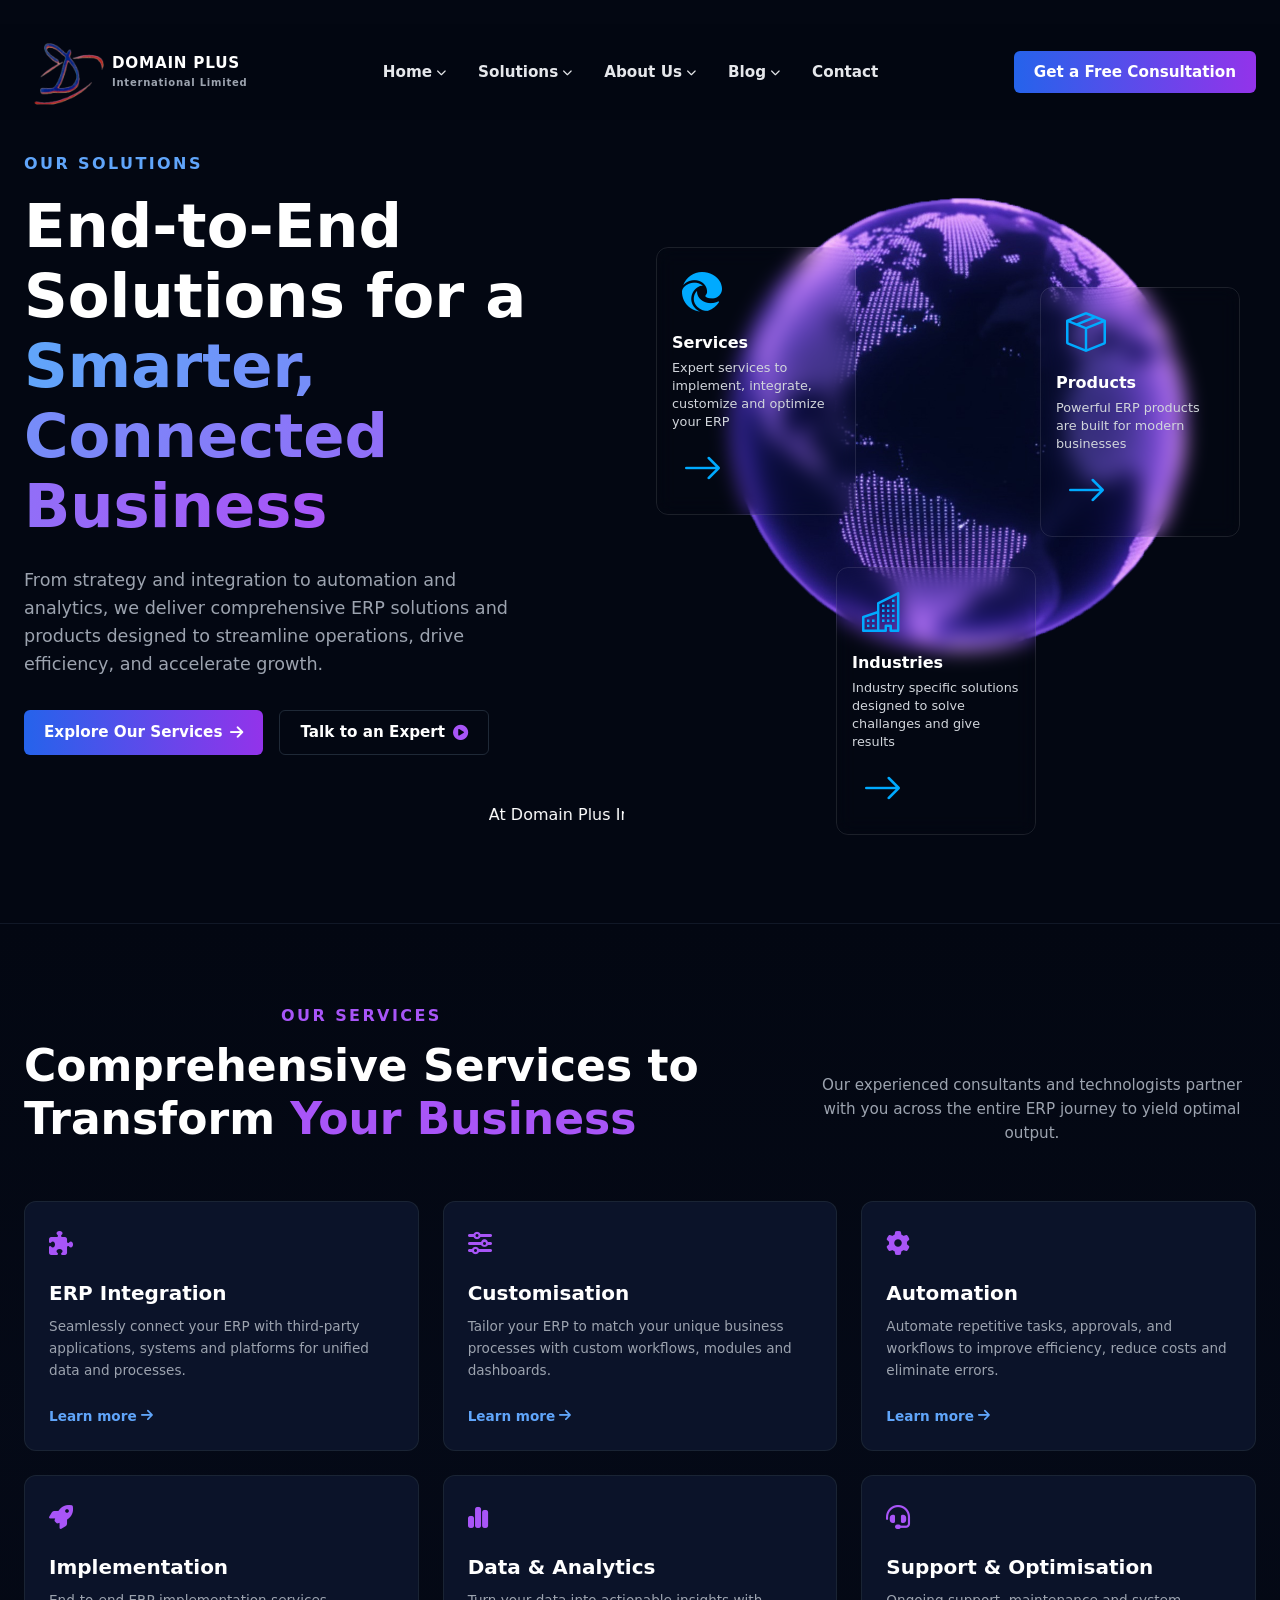
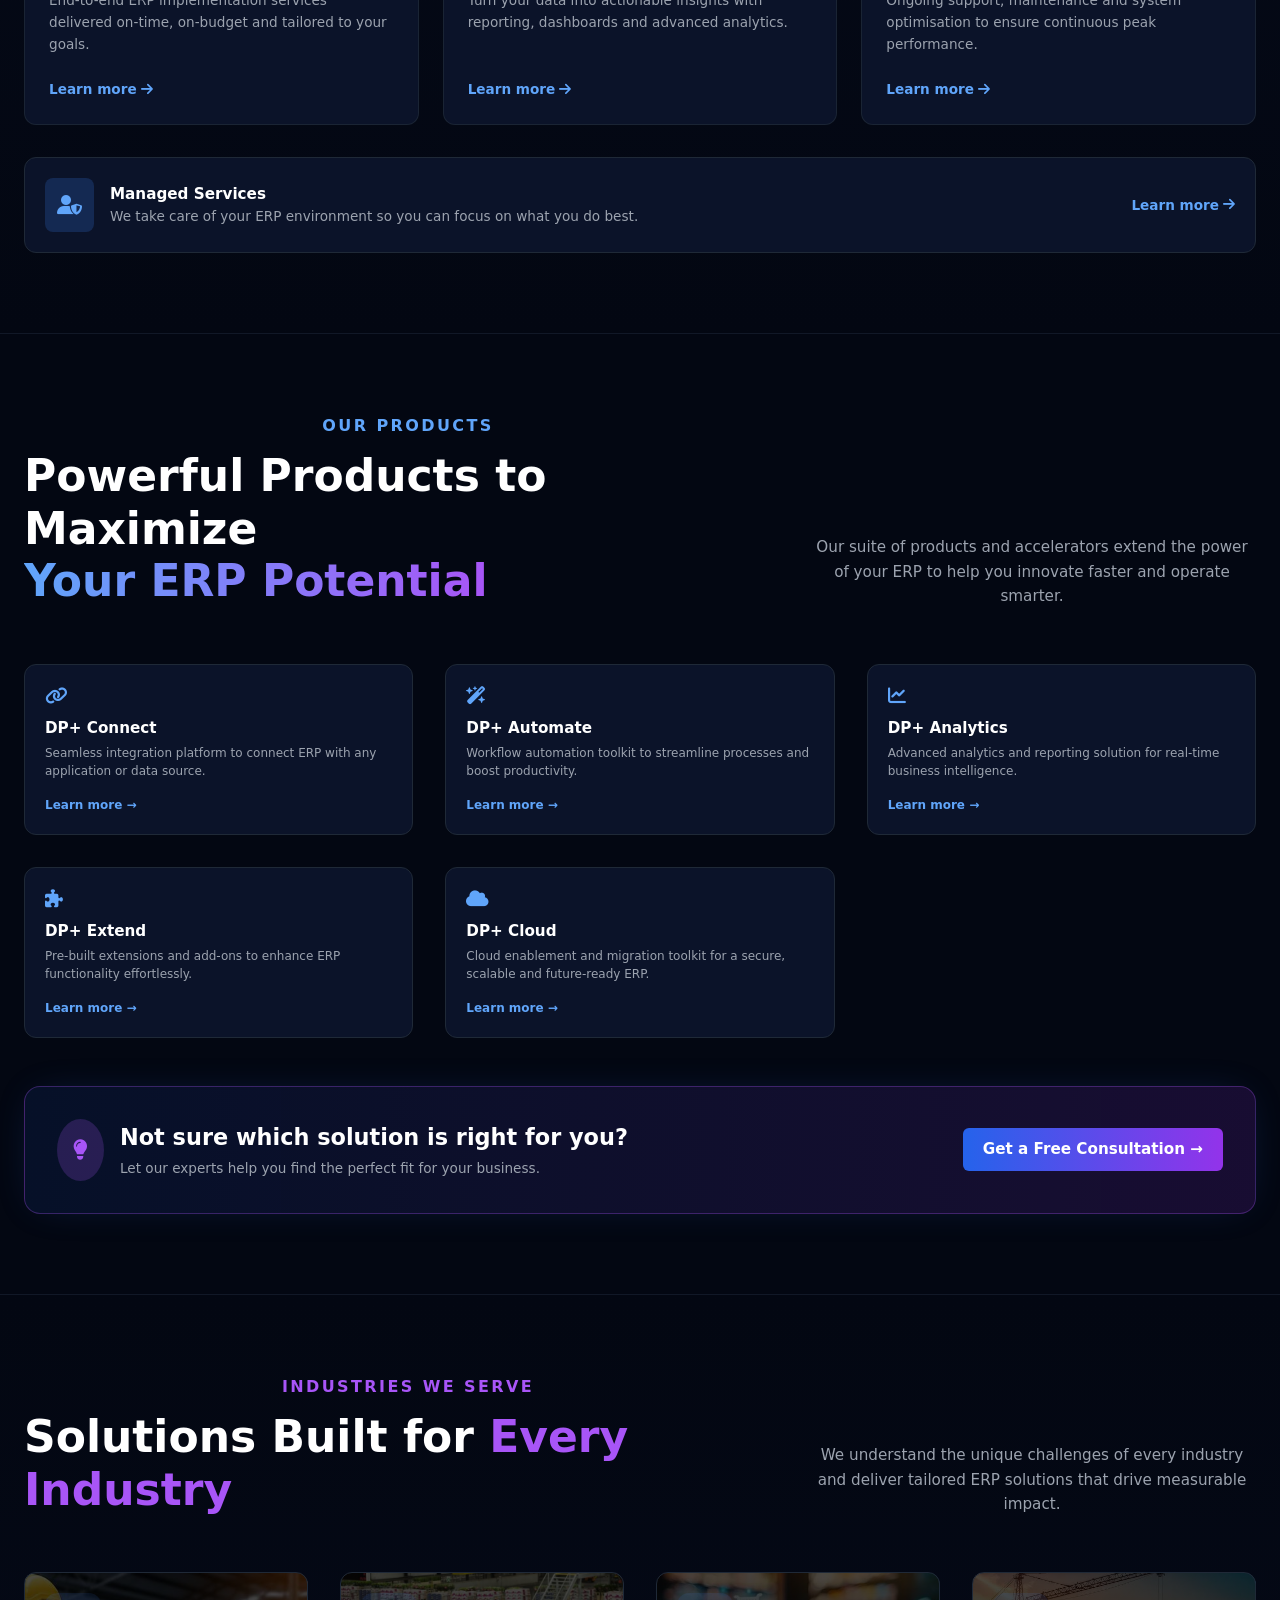
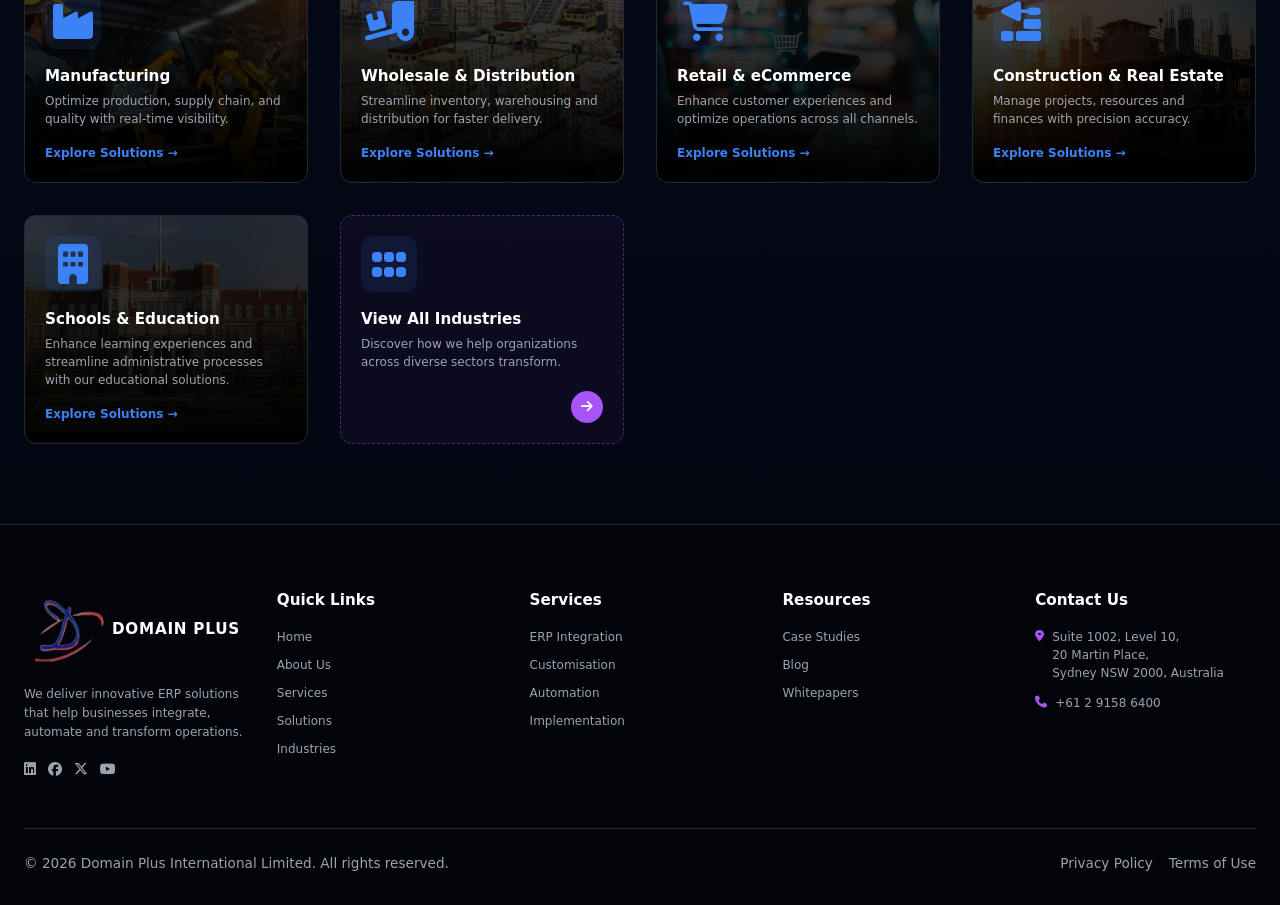
<file: index.html>
<!doctype html>
<html lang="en">
  <head>
    <meta charset="UTF-8" />
    <meta name="viewport" content="width=device-width, initial-scale=1.0" />
    <title>Domain Plus International Limited</title>
     <svg
      xmlns="http://www.w3.org/2000/svg"
      width="16"
      height="16"
      fill="currentColor"
      class="bi bi-browser-edge"
      viewBox="0 0 16 16"
    >
      <!-- <path
        d="M9.482 9.341c-.069.062-.17.153-.17.309 0 .162.107.325.3.456.877.613 2.521.54 2.592.538h.002c.667 0 1.32-.18 1.894-.519A3.84 3.84 0 0 0 16 6.819c.018-1.316-.44-2.218-.666-2.664l-.04-.08C13.963 1.487 11.106 0 8 0A8 8 0 0 0 .473 5.29C1.488 4.048 3.183 3.262 5 3.262c2.83 0 5.01 1.885 5.01 4.797h-.004v.002c0 .338-.168.832-.487 1.244l.006-.006z"
      />
      <path
        d="M.01 7.753a8.14 8.14 0 0 0 .753 3.641 8 8 0 0 0 6.495 4.564 5 5 0 0 1-.785-.377h-.01l-.12-.075a5.5 5.5 0 0 1-1.56-1.463A5.543 5.543 0 0 1 6.81 5.8l.01-.004.025-.012c.208-.098.62-.292 1.167-.285q.194.001.384.033a4 4 0 0 0-.993-.698l-.01-.005C6.348 4.282 5.199 4.263 5 4.263c-2.44 0-4.824 1.634-4.99 3.49m10.263 7.912q.133-.04.265-.084-.153.047-.307.086z"
      />
      <path
        d="M10.228 15.667a5 5 0 0 0 .303-.086l.082-.025a8.02 8.02 0 0 0 4.162-3.3.25.25 0 0 0-.331-.35q-.322.168-.663.294a6.4 6.4 0 0 1-2.243.4c-2.957 0-5.532-2.031-5.532-4.644q.003-.203.046-.399a4.54 4.54 0 0 0-.46 5.898l.003.005c.315.441.707.821 1.158 1.121h.003l.144.09c.877.55 1.721 1.078 3.328.996"
      /> -->
    </svg>
    <!-- Font Awesome for Icons -->
    <link
      rel="stylesheet"
      href="https://cdnjs.cloudflare.com/ajax/libs/font-awesome/6.4.0/css/all.min.css"
    />

    <link
      rel="stylesheet"
      href="https://cdn.jsdelivr.net/npm/bootstrap-icons@1.13.1/font/bootstrap-icons.min.css"
    />
    <!-- Linked Custom CSS -->
    <link rel="stylesheet" href="solution.css" />
  </head>
  <body>
    <!-- HEADER / NAVIGATION -->
    <header class="main-header">
      <div class="header-container">
        <!-- Logo Section -->
        <div class="logo-block">
          <span class="logo-graphic"
            ><img src="./images/domain-plus log mod.png" alt="logo"
          /></span>
          <span class="logo-text">
            Domain Plus<br /><span class="logo-subtext"
              >International Limited</span
            >
          </span>
        </div>

        <!-- Desktop Navigation Links -->
        <nav class="desktop-nav">
          <a href="#" class="nav-link"
            >Home <i class="fa-solid fa-chevron-down"></i
          ></a>
          <div class="nav-item dropdown">
            <a href="index.html" class="nav-link">Solutions <i class="fa-solid fa-chevron-down"></i></a>
            <div class="dropdown-menu">
              <a href="services.html" class="dropdown-item">Services</a>
              <a href="products.html" class="dropdown-item">Products</a>
              <a href="industries.html" class="dropdown-item">Industries</a>
            </div>
          </div>
          <a href="#" class="nav-link"
            >About Us <i class="fa-solid fa-chevron-down"></i
          ></a>
          <!-- <a href="#" class="nav-link">Success Stories</a> -->
          <a href="#" class="nav-link"
            >Blog<i class="fa-solid fa-chevron-down"></i
          ></a>
          <a href="#" class="nav-link">Contact</a>
        </nav>

        <!-- Action Button -->
        <div class="header-actions">
          <a href="#" class="btn btn-primary">Get a Free Consultation</a>
        </div>

        <!-- Mobile Hamburger Button -->
        <button
          id="menu-btn"
          class="menu-toggle"
          aria-label="Toggle Navigation"
        >
          <i class="fa-solid fa-bars"></i>
        </button>
      </div>

      <!-- Mobile Drawer Menu -->
      <div id="mobile-menu" class="mobile-nav hidden">
        <a href="#" class="mobile-link">Home</a>
        <a href="index.html" class="mobile-link">Solutions</a>
        <a href="#" class="mobile-link">About Us</a>
        <a href="#" class="mobile-link">Blog</a>
        <a href="#" class="mobile-link">Contact</a>
        <!-- <a href="#" class="mobile-link">About Us</a> -->
        <a href="#" class="btn btn-primary mobile-cta"
          >Get a Free Consultation</a
        >
      </div>
    </header>

    <!-- HERO SECTION -->
    <main class="hero-section">
      <div class="hero-container">
        <div class="hero-content">
          <p class="section-tag tag-blue">Our Solutions</p>
          <h1 class="hero-title">
            End-to-End Solutions for a
            <span class="text-gradient">Smarter, Connected Business</span>
          </h1>
          <p class="hero-description">
            From strategy and integration to automation and analytics, we
            deliver comprehensive ERP solutions and products designed to
            streamline operations, drive efficiency, and accelerate growth.
          </p>
          <div class="hero-buttons">
            <a href="#" class="btn btn-primary">
              Explore Our Services <i class="fa-solid fa-arrow-right"></i>
            </a>
            <a href="#" class="btn btn-secondary">
              Talk to an Expert
              <i class="fa-solid fa-circle-play icon-purple"></i>
            </a>
          </div>
           <marquee behavior="" direction="">
              At Domain Plus International Limited we can do a lot more than you
              can Imagine...
            </marquee>
        </div>


        <!-- Hologram Globe Visual Placeholder -->
        <!-- <div class="hero-visual">
          <div class="glow-sphere"></div>
          <div class="orbit-outer ring-animated">
            <div class="orbit-inner ring-animated-reverse">
              <i class="fa-solid fa-earth-americas globe-icon"></i>
            </div>
          </div> -->

        <!-- Floating Card Widgets -->
        <!-- <div class="floating-widget widget-top">
            <i class="fa-solid fa-cubes icon-purple"></i>
            <h4>Services</h4>
            <p>
              Expert services to implement, integrate, and customize your ERP.
            </p>
          </div>
          <div class="floating-widget widget-bottom">
            <i class="fa-solid fa-city icon-blue"></i>
            <h4>Industries</h4>
            <p>
              Industry-specific environments tailored to unique pain points.
            </p>
          </div>
        </div> -->

         <div class="image">
            <div class="boxes">
              <!-- The service section -->
              <div class="blur-serve">
                <i class="bi bi-browser-edge"></i>
                <p class="serve">Services</p>
                <p class="serve-text">
                  Expert services to implement, integrate, customize and
                  optimize your ERP
                </p>

                <a href="#services"> <i class="bi bi-arrow-right arrow"></i></a>
              </div>

              <!-- The industry section -->
              <div class="blur-serve blur-indus">
                <i class="bi bi-buildings"></i>
                <p class="serve">Industries</p>
                <p class="serve-text">
                  Industry specific solutions designed to solve challanges and
                  give results
                </p>

                <a href="#industries"> <i class="bi bi-arrow-right arrow"></i></a>
              </div>
              <!-- The product section -->
              <div class="blur-serve blur-product">
                <i class="bi bi-box-seam"></i>
                <p class="serve">Products</p>
                <p class="serve-text">
                  Powerful ERP products are built for modern businesses
                </p>

                <a href="#products"> <i class="bi bi-arrow-right arrow"></i></a>
              </div>
            </div>
            <img src="./images/Globe.png" alt="A Globe" class="imgg" />
          </div>
        </div>
      </div>
    </main>

    <!-- COMPREHENSIVE SERVICES (6-GRID ROADMAP) -->
    <section class="services-section" id="services">
      <div class="section-container">
        <div class="section-header">
          <div class="header-left">
            <p class="section-tag tag-purple">Our Services</p>
            <h2 class="section-title">
              Comprehensive Services to <br class="desktop-only" />Transform
              <span class="text-purple">Your Business</span>
            </h2>
          </div>
          <p class="header-right-text">
            Our experienced consultants and technologists partner with you
            across the entire ERP journey to yield optimal output.
          </p>
        </div>

        <!-- Services Roadmap Grid -->
        <div class="roadmap-grid">
          <!-- Card 1 -->
          <div class="roadmap-card">
            <div class="card-body">
              <div class="card-icon">
                <i class="fa-solid fa-puzzle-piece"></i>
              </div>
              <h3 class="card-title">ERP Integration</h3>
              <p class="card-text">
                Seamlessly connect your ERP with third-party applications,
                systems and platforms for unified data and processes.
              </p>
            </div>
            <a href="#" class="card-link"
              >Learn more <i class="fa-solid fa-arrow-right"></i
            ></a>
          </div>
          <!-- Card 2 -->
          <div class="roadmap-card">
            <div class="card-body">
              <div class="card-icon"><i class="fa-solid fa-sliders"></i></div>
              <h3 class="card-title">Customisation</h3>
              <p class="card-text">
                Tailor your ERP to match your unique business processes with
                custom workflows, modules and dashboards.
              </p>
            </div>
            <a href="#" class="card-link"
              >Learn more <i class="fa-solid fa-arrow-right"></i
            ></a>
          </div>
          <!-- Card 3 -->
          <div class="roadmap-card">
            <div class="card-body">
              <div class="card-icon"><i class="fa-solid fa-gear"></i></div>
              <h3 class="card-title">Automation</h3>
              <p class="card-text">
                Automate repetitive tasks, approvals, and workflows to improve
                efficiency, reduce costs and eliminate errors.
              </p>
            </div>
            <a href="#" class="card-link"
              >Learn more <i class="fa-solid fa-arrow-right"></i
            ></a>
          </div>
          <!-- Card 4 -->
          <div class="roadmap-card">
            <div class="card-body">
              <div class="card-icon"><i class="fa-solid fa-rocket"></i></div>
              <h3 class="card-title">Implementation</h3>
              <p class="card-text">
                End-to-end ERP implementation services delivered on-time,
                on-budget and tailored to your goals.
              </p>
            </div>
            <a href="#" class="card-link"
              >Learn more <i class="fa-solid fa-arrow-right"></i
            ></a>
          </div>
          <!-- Card 5 -->
          <div class="roadmap-card">
            <div class="card-body">
              <div class="card-icon">
                <i class="fa-solid fa-chart-simple"></i>
              </div>
              <h3 class="card-title">Data & Analytics</h3>
              <p class="card-text">
                Turn your data into actionable insights with reporting,
                dashboards and advanced analytics.
              </p>
            </div>
            <a href="#" class="card-link"
              >Learn more <i class="fa-solid fa-arrow-right"></i
            ></a>
          </div>
          <!-- Card 6 -->
          <div class="roadmap-card">
            <div class="card-body">
              <div class="card-icon"><i class="fa-solid fa-headset"></i></div>
              <h3 class="card-title">Support & Optimisation</h3>
              <p class="card-text">
                Ongoing support, maintenance and system optimisation to ensure
                continuous peak performance.
              </p>
            </div>
            <a href="#" class="card-link"
              >Learn more <i class="fa-solid fa-arrow-right"></i
            ></a>
          </div>
        </div>

        <!-- Horizontal Managed Services Inline Callout -->
        <div class="managed-services-bar">
          <div class="bar-left">
            <div class="bar-icon-badge">
              <i class="fa-solid fa-user-shield"></i>
            </div>
            <div>
              <h4 class="bar-title">Managed Services</h4>
              <p class="bar-subtitle">
                We take care of your ERP environment so you can focus on what
                you do best.
              </p>
            </div>
          </div>
          <a href="services.html" class="card-link"
            >Learn more <i class="fa-solid fa-arrow-right"></i
          ></a>
        </div>
      </div>
    </section>

    <!-- POWERFUL PRODUCTS -->
    <section class="products-section" id="products">
      <div class="section-container">
        <div class="section-header">
          <div class="header-left">
            <p class="section-tag tag-blue">Our Products</p>
            <h2 class="section-title">
              Powerful Products to Maximize
              <span class="text-gradient"
                ><br class="desktop-only" />Your ERP Potential</span
              >
            </h2>
          </div>
          <p class="header-right-text">
            Our suite of products and accelerators extend the power of your ERP
            to help you innovate faster and operate smarter.
          </p>
        </div>

        <div class="products-grid">
          <!-- Product 1 -->
          <div class="product-item">
            <div>
              <i class="fa-solid fa-link item-icon-blue"></i>
              <h4 class="item-title">DP+ Connect</h4>
              <p class="item-description">
                Seamless integration platform to connect ERP with any
                application or data source.
              </p>
            </div>
            <a href="dp-connect.html" class="item-action-link"
              >Learn more &rarr;</a
            >
          </div>
          <!-- Product 2 -->
          <div class="product-item">
            <div>
              <i class="fa-solid fa-wand-magic-sparkles item-icon-blue"></i>
              <h4 class="item-title">DP+ Automate</h4>
              <p class="item-description">
                Workflow automation toolkit to streamline processes and boost
                productivity.
              </p>
            </div>
            <a href="dp-automate.html" class="item-action-link"
              >Learn more &rarr;</a
            >
          </div>
          <!-- Product 3 -->
          <div class="product-item">
            <div>
              <i class="fa-solid fa-chart-line item-icon-blue"></i>
              <h4 class="item-title">DP+ Analytics</h4>
              <p class="item-description">
                Advanced analytics and reporting solution for real-time business
                intelligence.
              </p>
            </div>
            <a href="dp-analytics.html" class="item-action-link"
              >Learn more &rarr;</a
            >
          </div>
          <!-- Product 4 -->
          <div class="product-item">
            <div>
              <i class="fa-solid fa-puzzle-piece item-icon-blue"></i>
              <h4 class="item-title">DP+ Extend</h4>
              <p class="item-description">
                Pre-built extensions and add-ons to enhance ERP functionality
                effortlessly.
              </p>
            </div>
            <a href="dp-extend.html" class="item-action-link"
              >Learn more &rarr;</a
            >
          </div>
          <!-- Product 5 -->
          <div class="product-item span-mobile-2">
            <div>
              <i class="fa-solid fa-cloud item-icon-blue"></i>
              <h4 class="item-title">DP+ Cloud</h4>
              <p class="item-description">
                Cloud enablement and migration toolkit for a secure, scalable
                and future-ready ERP.
              </p>
            </div>
            <a href="dp-cloud.html" class="item-action-link"
              >Learn more &rarr;</a
            >
          </div>
        </div>

        <!-- Consultation Interactive Center Module Banner -->
        <div class="consultation-banner">
          <div class="banner-left">
            <div class="banner-icon-shell">
              <i class="fa-solid fa-lightbulb"></i>
            </div>
            <div>
              <h3 class="banner-title">
                Not sure which solution is right for you?
              </h3>
              <p class="banner-subtitle">
                Let our experts help you find the perfect fit for your business.
              </p>
            </div>
          </div>
          <a href="products.html" class="btn btn-primary whitespace"
            >Get a Free Consultation &rarr;</a
          >
        </div>
      </div>
    </section>

    <!-- INDUSTRIES WE SERVE -->
    <section class="industries-section" id="industries">
      <div class="section-container">
        <div class="section-header">
          <div class="header-left">
            <p class="section-tag tag-purple">Industries We Serve</p>
            <h2 class="section-title">
              Solutions Built for
              <span class="text-purple">Every Industry</span>
            </h2>
          </div>
          <p class="header-right-text">
            We understand the unique challenges of every industry and deliver
            tailored ERP solutions that drive measurable impact.
          </p>
        </div>

        <div class="industries-grid">
          <!-- Industry 1 -->
          <div class="industry-item indusbg1">
            <!-- <div class="gradient-overlay"></div> -->
            <div>
              <i class="fa-solid fa-industry industry-icon"></i>
              <h4 class="item-title">Manufacturing</h4>
              <p class="item-description">
                Optimize production, supply chain, and quality with real-time
                visibility.
              </p>
            </div>
            <a href="#" class="item-action-link">Explore Solutions &rarr;</a>
          </div>
          <!-- Industry 2 -->
          <div class="industry-item indusbg2">
             <!-- <div class="gradient-overlay"></div> -->
            <div>
              <i class="fa-solid fa-truck-ramp-box industry-icon"></i>
              <h4 class="item-title">Wholesale & Distribution</h4>
              <p class="item-description">
                Streamline inventory, warehousing and distribution for faster
                delivery.
              </p>
            </div>
            <a href="#" class="item-action-link">Explore Solutions &rarr;</a>
          </div>
          <!-- Industry 3 -->
          <div class="industry-item indusbg3">
            <div>
              <i class="fa-solid fa-cart-shopping industry-icon"></i>
              <h4 class="item-title">Retail & eCommerce</h4>
              <p class="item-description">
                Enhance customer experiences and optimize operations across all
                channels.
              </p>
            </div>
            <a href="#" class="item-action-link">Explore Solutions &rarr;</a>
          </div>
          <!-- Industry 4 -->
          <div class="industry-item indusbg4">
            <div>
              <i class="fa-solid fa-trowel-bricks industry-icon"></i>
              <h4 class="item-title">Construction & Real Estate</h4>
              <p class="item-description">
                Manage projects, resources and finances with precision accuracy.
              </p>
            </div>
            <a href="#" class="item-action-link">Explore Solutions &rarr;</a>
          </div>
          <!-- Industry 5 -->
          <div class="industry-item indusbg5">
            <div>
              <i class="fa-solid fa-building industry-icon"></i>
              <h4 class="item-title">Schools & Education</h4>
              <p class="item-description">
                Enhance learning experiences and streamline administrative processes
                with our educational solutions.
              </p>
            </div>
            <a href="#" class="item-action-link">Explore Solutions &rarr;</a>
          </div>
          <!-- View All Module Action Link -->
          <div class="industry-all-box">
            <div>
              <i class="fa-solid fa-grip industry-icon"></i>
              <h4 class="item-title">View All Industries</h4>
              <p class="item-description">
                Discover how we help organizations across diverse sectors
                transform.
              </p>
            </div>
            <button class="circle-arrow-btn" aria-label="View all industries">
              <a href="industries.html"
                ><i class="fa-solid fa-arrow-right"></i
              ></a>
            </button>
          </div>
        </div>
      </div>
    </section>

    <!-- FOOTER -->
    <footer class="main-footer">
      <div class="footer-top max-w-7xl">
        <!-- Footer Branding Column -->
        <div class="footer-brand-col">
          <div class="logo-block logo-white">
            <span class="logo-graphic"><img src="./images/domain-plus log mod.png" alt=""></span>
            <span class="logo-text">Domain Plus</span>
          </div>
          <p class="brand-pitch">
            We deliver innovative ERP solutions that help businesses integrate,
            automate and transform operations.
          </p>
          <div class="social-row">
            <a href="#" aria-label="LinkedIn"
              ><i class="fa-brands fa-linkedin"></i
            ></a>
            <a href="#" aria-label="Facebook"
              ><i class="fa-brands fa-facebook"></i
            ></a>
            <a href="#" aria-label="Twitter"
              ><i class="fa-brands fa-x-twitter"></i
            ></a>
            <a href="#" aria-label="YouTube"
              ><i class="fa-brands fa-youtube"></i
            ></a>
          </div>
        </div>

        <!-- Link Column 1 -->
        <div class="footer-links-col">
          <h4 class="footer-heading">Quick Links</h4>
          <ul class="footer-list">
            <li><a href="#">Home</a></li>
            <li><a href="#">About Us</a></li>
            <li><a href="#">Services</a></li>
            <li><a href="#">Solutions</a></li>
            <li><a href="#">Industries</a></li>
          </ul>
        </div>

        <!-- Link Column 2 -->
        <div class="footer-links-col">
          <h4 class="footer-heading">Services</h4>
          <ul class="footer-list">
            <li><a href="#">ERP Integration</a></li>
            <li><a href="#">Customisation</a></li>
            <li><a href="#">Automation</a></li>
            <li><a href="#">Implementation</a></li>
          </ul>
        </div>

        <!-- Link Column 3 -->
        <div class="footer-links-col">
          <h4 class="footer-heading">Resources</h4>
          <ul class="footer-list">
            <li><a href="#">Case Studies</a></li>
            <li><a href="#">Blog</a></li>
            <li><a href="#">Whitepapers</a></li>
          </ul>
        </div>

        <!-- Contact Column -->
        <div class="footer-contact-col">
          <h4 class="footer-heading">Contact Us</h4>
          <ul class="footer-contact-list">
            <li class="contact-item">
              <i class="fa-solid fa-location-dot contact-icon-purple"></i>
              <span
                >Suite 1002, Level 10,<br />20 Martin Place,<br />Sydney NSW
                2000, Australia</span
              >
            </li>
            <li class="contact-item">
              <i class="fa-solid fa-phone contact-icon-purple"></i>
              <span>+61 2 9158 6400</span>
            </li>
          </ul>
        </div>
      </div>

      <!-- Lower Footnote Copyright Section -->
      <div class="footer-bottom max-w-7xl">
        <p>
          &copy; 2026 Domain Plus International Limited. All rights reserved.
        </p>
        <div class="footer-legal-links">
          <a href="#">Privacy Policy</a>
          <a href="#">Terms of Use</a>
        </div>
      </div>
    </footer>

    <!-- Linked External Script File -->
    <script src="solution.js"></script>
  </body>
</html>
</file>
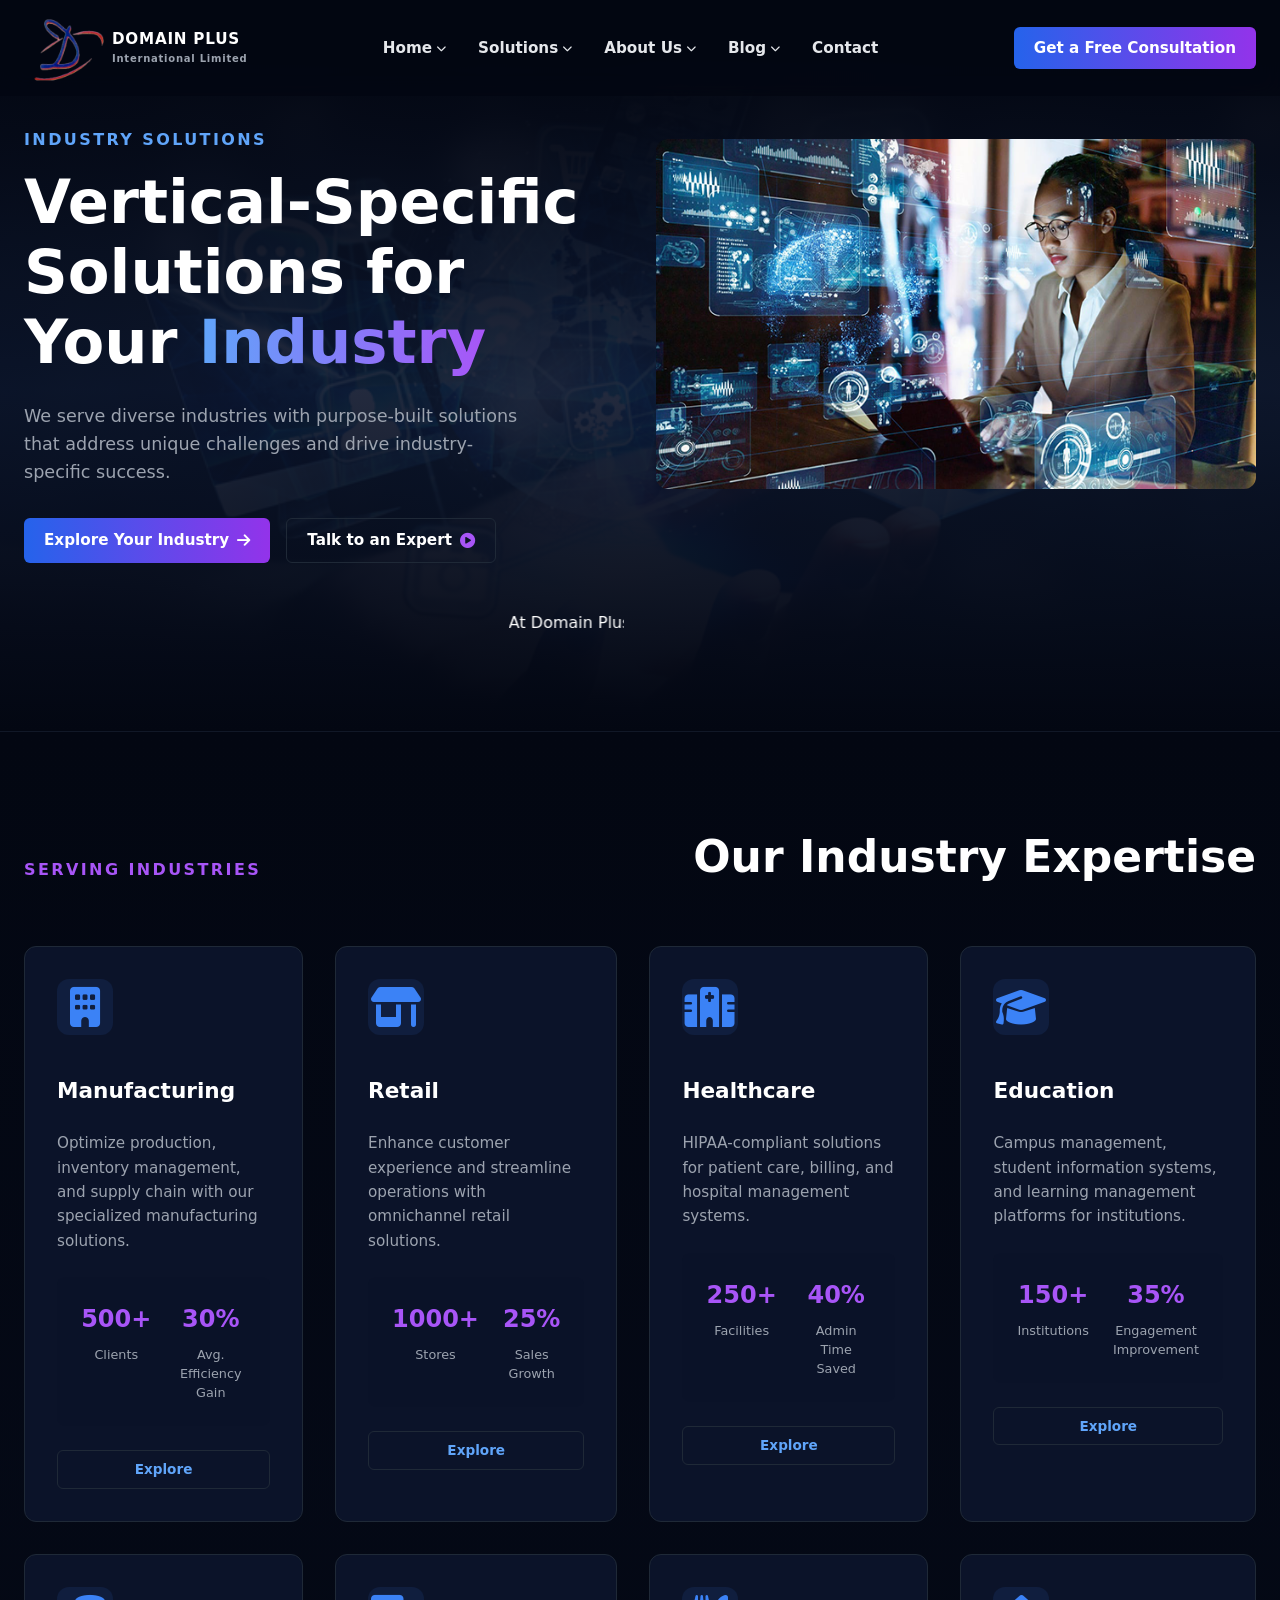
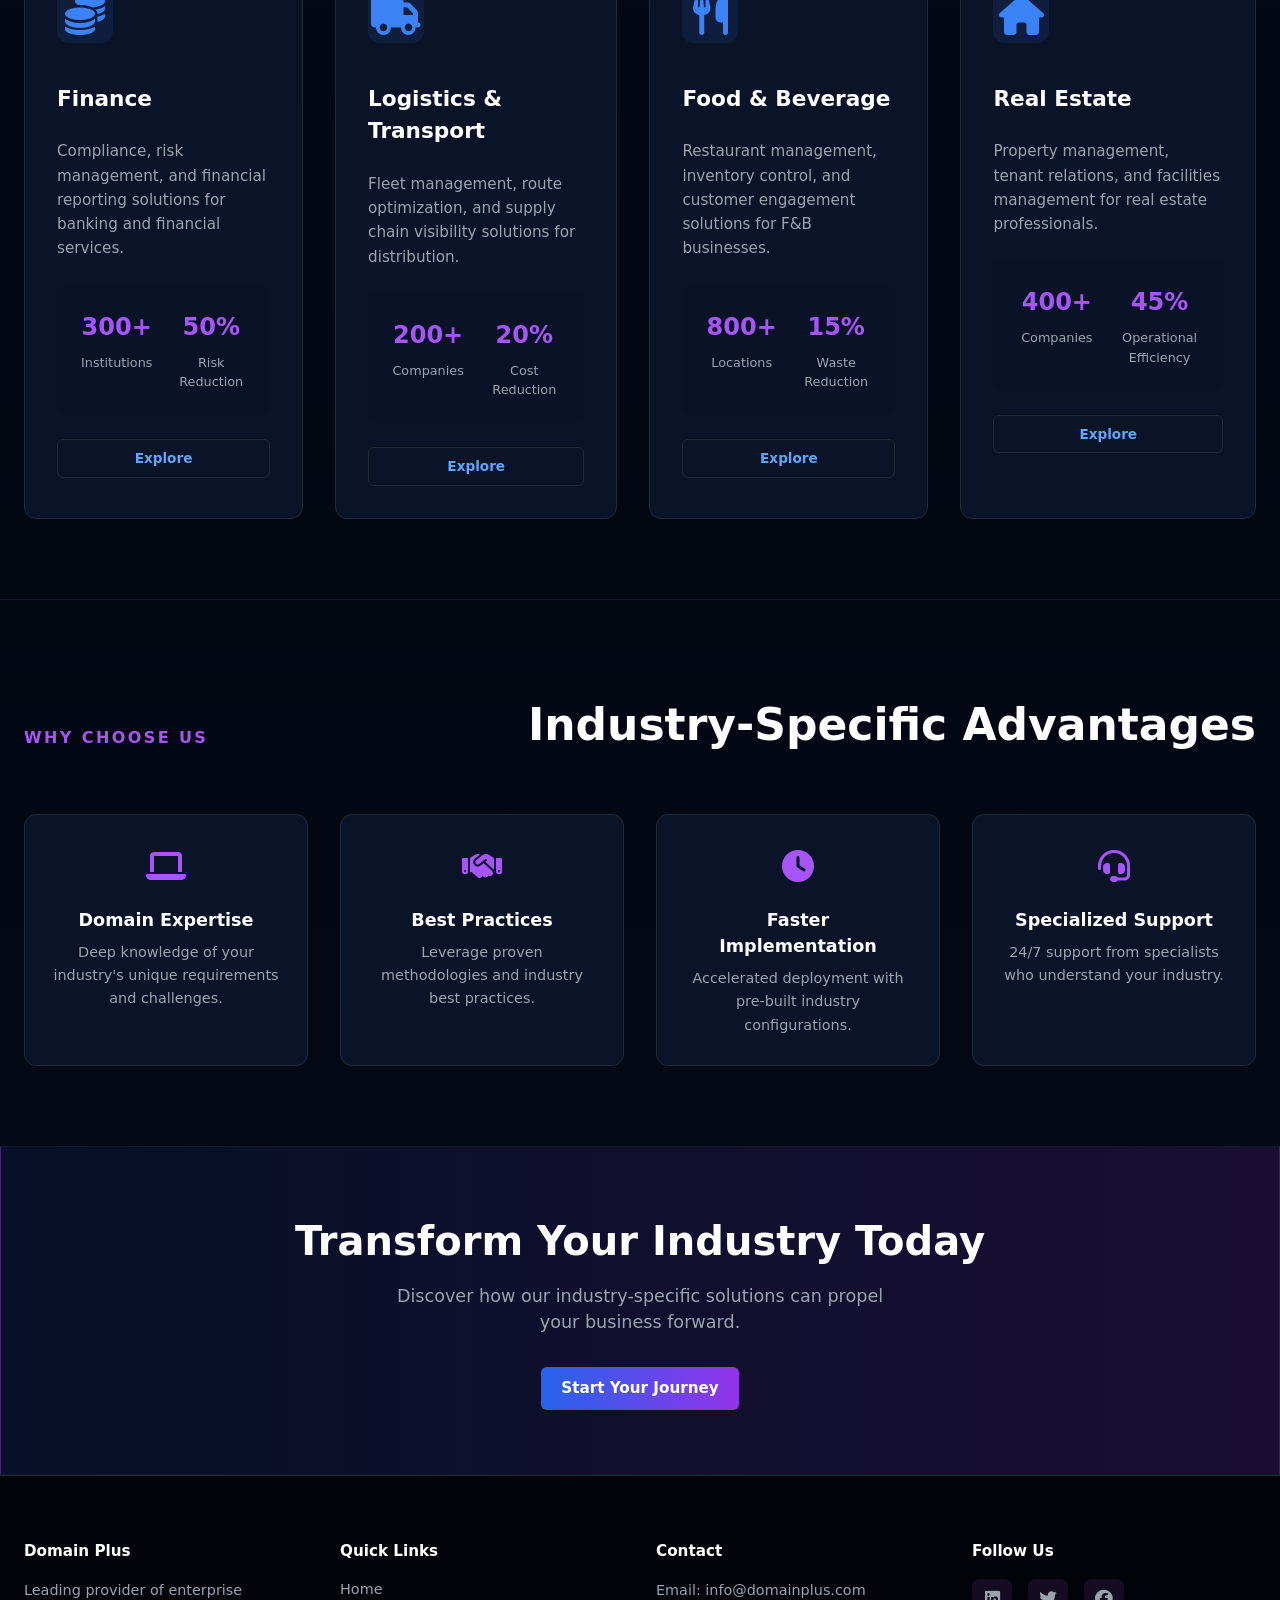
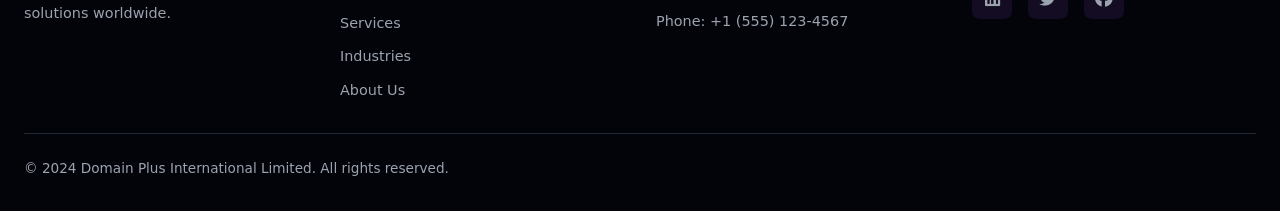
<file: industries.html>
<!doctype html>
<html lang="en">
  <head>
    <meta charset="UTF-8" />
    <meta name="viewport" content="width=device-width, initial-scale=1.0" />
    <title>Industries - Domain Plus International Limited</title>
    <!-- Font Awesome for Icons -->
    <link
      rel="stylesheet"
      href="https://cdnjs.cloudflare.com/ajax/libs/font-awesome/6.4.0/css/all.min.css"
    />
    <link
      rel="stylesheet"
      href="https://cdn.jsdelivr.net/npm/bootstrap-icons@1.13.1/font/bootstrap-icons.min.css"
    />
    <!-- Linked Custom CSS -->
    <link rel="stylesheet" href="solution.css" />
  </head>
  <body>
    <!-- HEADER / NAVIGATION -->
    <header class="main-header">
      <div class="header-container">
        <!-- Logo Section -->
        <div class="logo-block">
          <span class="logo-graphic"
            ><img src="./images/domain-plus log mod.png" alt="logo"
          /></span>
          <span class="logo-text">
            Domain Plus<br /><span class="logo-subtext"
              >International Limited</span
            >
          </span>
        </div>

        <!-- Desktop Navigation Links -->
        <nav class="desktop-nav">
          <a href="#" class="nav-link"
            >Home <i class="fa-solid fa-chevron-down"></i
          ></a>
          <div class="nav-item dropdown">
            <a href="index.html" class="nav-link">Solutions <i class="fa-solid fa-chevron-down"></i></a>
            <div class="dropdown-menu">
              <a href="services.html" class="dropdown-item">Services</a>
              <a href="products.html" class="dropdown-item">Products</a>
              <a href="industries.html" class="dropdown-item">Industries</a>
            </div>
          </div>
          <a href="#" class="nav-link"
            >About Us <i class="fa-solid fa-chevron-down"></i
          ></a>
          <a href="#l" class="nav-link"
            >Blog<i class="fa-solid fa-chevron-down"></i
          ></a>
          <a href="#" class="nav-link">Contact</a>
        </nav>

        <!-- Action Button -->
        <div class="header-actions">
          <a href="#" class="btn btn-primary">Get a Free Consultation</a>
        </div>

        <!-- Mobile Hamburger Button -->
        <button
          id="menu-btn"
          class="menu-toggle"
          aria-label="Toggle Navigation"
        >
          <i class="fa-solid fa-bars"></i>
        </button>
      </div>

      <!-- Mobile Drawer Menu -->
      <div id="mobile-menu" class="mobile-nav hidden">
        <a href="#" class="mobile-link">Home</a>
        <a href="index.html" class="mobile-link">Solutions</a>
        <a href="#" class="mobile-link">About Us</a>
        <a href="#" class="mobile-link">Blog</a>
        <a href="#" class="mobile-link">Contact</a>
        <a href="#" class="btn btn-primary mobile-cta"
          >Get a Free Consultation</a
        >
      </div>
    </header>

    <!-- HERO SECTION -->
    <main class="hero-section industries-hero">
      <div class="hero-container">
        <div class="hero-content">
          <p class="section-tag tag-blue">Industry Solutions</p>
          <h1 class="hero-title">
            Vertical-Specific Solutions for Your
            <span class="text-gradient">Industry</span>
          </h1>
          <p class="hero-description">
            We serve diverse industries with purpose-built solutions that
            address unique challenges and drive industry-specific success.
          </p>
          <div class="hero-buttons">
            <a href="#" class="btn btn-primary">
              Explore Your Industry <i class="fa-solid fa-arrow-right"></i>
            </a>
            <a href="#" class="btn btn-secondary">
              Talk to an Expert
              <i class="fa-solid fa-circle-play icon-purple"></i>
            </a>
          </div>
          <marquee behavior="" direction="">
            At Domain Plus International Limited we can do a lot more than you
            can Imagine...
          </marquee>
        </div>
        <div class="hero-visual">
          <img
            src="./images/image copy 3.png"
            alt="Services Illustration"
            class="hero-image iconnp"
          />
      </div>
    </main>

    <!-- INDUSTRIES SECTION -->
    <section class="industries-section">
      <div class="max-w-7xl">
        <div class="section-header">
          <p class="section-tag tag-purple">Serving Industries</p>
          <h2>Our Industry Expertise</h2>
        </div>

        <div class="industries-grid">
          <!-- Industry Card 1 -->
          <div class="industry-card">
            <div class="industry-icon">
              <i class="fa-solid fa-building"></i>
            </div>
            <h3>Manufacturing</h3>
            <p>
              Optimize production, inventory management, and supply chain with
              our specialized manufacturing solutions.
            </p>
            <div class="industry-stats">
              <div class="stat">
                <span class="stat-value">500+</span>
                <span class="stat-label">Clients</span>
              </div>
              <div class="stat">
                <span class="stat-value">30%</span>
                <span class="stat-label">Avg. Efficiency Gain</span>
              </div>
            </div>
            <a href="#" class="btn btn-outline btn-sm">Explore</a>
          </div>

          <!-- Industry Card 2 -->
          <div class="industry-card">
            <div class="industry-icon">
              <i class="fa-solid fa-shop"></i>
            </div>
            <h3>Retail</h3>
            <p>
              Enhance customer experience and streamline operations with
              omnichannel retail solutions.
            </p>
            <div class="industry-stats">
              <div class="stat">
                <span class="stat-value">1000+</span>
                <span class="stat-label">Stores</span>
              </div>
              <div class="stat">
                <span class="stat-value">25%</span>
                <span class="stat-label">Sales Growth</span>
              </div>
            </div>
            <a href="#" class="btn btn-outline btn-sm">Explore</a>
          </div>

          <!-- Industry Card 3 -->
          <div class="industry-card">
            <div class="industry-icon">
              <i class="fa-solid fa-hospital"></i>
            </div>
            <h3>Healthcare</h3>
            <p>
              HIPAA-compliant solutions for patient care, billing, and hospital
              management systems.
            </p>
            <div class="industry-stats">
              <div class="stat">
                <span class="stat-value">250+</span>
                <span class="stat-label">Facilities</span>
              </div>
              <div class="stat">
                <span class="stat-value">40%</span>
                <span class="stat-label">Admin Time Saved</span>
              </div>
            </div>
            <a href="#" class="btn btn-outline btn-sm">Explore</a>
          </div>

          <!-- Industry Card 4 -->
          <div class="industry-card">
            <div class="industry-icon">
              <i class="fa-solid fa-graduation-cap"></i>
            </div>
            <h3>Education</h3>
            <p>
              Campus management, student information systems, and learning
              management platforms for institutions.
            </p>
            <div class="industry-stats">
              <div class="stat">
                <span class="stat-value">150+</span>
                <span class="stat-label">Institutions</span>
              </div>
              <div class="stat">
                <span class="stat-value">35%</span>
                <span class="stat-label">Engagement Improvement</span>
              </div>
            </div>
            <a href="#" class="btn btn-outline btn-sm">Explore</a>
          </div>

          <!-- Industry Card 5 -->
          <div class="industry-card">
            <div class="industry-icon">
              <i class="fa-solid fa-coins"></i>
            </div>
            <h3>Finance</h3>
            <p>
              Compliance, risk management, and financial reporting solutions for
              banking and financial services.
            </p>
            <div class="industry-stats">
              <div class="stat">
                <span class="stat-value">300+</span>
                <span class="stat-label">Institutions</span>
              </div>
              <div class="stat">
                <span class="stat-value">50%</span>
                <span class="stat-label">Risk Reduction</span>
              </div>
            </div>
            <a href="#" class="btn btn-outline btn-sm">Explore</a>
          </div>

          <!-- Industry Card 6 -->
          <div class="industry-card">
            <div class="industry-icon">
              <i class="fa-solid fa-truck"></i>
            </div>
            <h3>Logistics & Transport</h3>
            <p>
              Fleet management, route optimization, and supply chain visibility
              solutions for distribution.
            </p>
            <div class="industry-stats">
              <div class="stat">
                <span class="stat-value">200+</span>
                <span class="stat-label">Companies</span>
              </div>
              <div class="stat">
                <span class="stat-value">20%</span>
                <span class="stat-label">Cost Reduction</span>
              </div>
            </div>
            <a href="#" class="btn btn-outline btn-sm">Explore</a>
          </div>

          <!-- Industry Card 7 -->
          <div class="industry-card">
            <div class="industry-icon">
              <i class="fa-solid fa-utensils"></i>
            </div>
            <h3>Food & Beverage</h3>
            <p>
              Restaurant management, inventory control, and customer engagement
              solutions for F&B businesses.
            </p>
            <div class="industry-stats">
              <div class="stat">
                <span class="stat-value">800+</span>
                <span class="stat-label">Locations</span>
              </div>
              <div class="stat">
                <span class="stat-value">15%</span>
                <span class="stat-label">Waste Reduction</span>
              </div>
            </div>
            <a href="#" class="btn btn-outline btn-sm">Explore</a>
          </div>

          <!-- Industry Card 8 -->
          <div class="industry-card">
            <div class="industry-icon">
              <i class="fa-solid fa-home"></i>
            </div>
            <h3>Real Estate</h3>
            <p>
              Property management, tenant relations, and facilities management
              for real estate professionals.
            </p>
            <div class="industry-stats">
              <div class="stat">
                <span class="stat-value">400+</span>
                <span class="stat-label">Companies</span>
              </div>
              <div class="stat">
                <span class="stat-value">45%</span>
                <span class="stat-label">Operational Efficiency</span>
              </div>
            </div>
            <a href="#" class="btn btn-outline btn-sm">Explore</a>
          </div>
        </div>
      </div>
    </section>

    <!-- INDUSTRY BENEFITS SECTION -->
    <section class="benefits-section">
      <div class="max-w-7xl">
        <div class="section-header">
          <p class="section-tag tag-purple">Why Choose Us</p>
          <h2>Industry-Specific Advantages</h2>
        </div>

        <div class="benefits-grid">
          <div class="benefit-card">
            <div class="benefit-icon">
              <i class="fa-solid fa-laptop"></i>
            </div>
            <h4>Domain Expertise</h4>
            <p>
              Deep knowledge of your industry's unique requirements and
              challenges.
            </p>
          </div>

          <div class="benefit-card">
            <div class="benefit-icon">
              <i class="fa-solid fa-handshake"></i>
            </div>
            <h4>Best Practices</h4>
            <p>Leverage proven methodologies and industry best practices.</p>
          </div>

          <div class="benefit-card">
            <div class="benefit-icon">
              <i class="fa-solid fa-clock"></i>
            </div>
            <h4>Faster Implementation</h4>
            <p>
              Accelerated deployment with pre-built industry configurations.
            </p>
          </div>

          <div class="benefit-card">
            <div class="benefit-icon">
              <i class="fa-solid fa-headset"></i>
            </div>
            <h4>Specialized Support</h4>
            <p>24/7 support from specialists who understand your industry.</p>
          </div>
        </div>
      </div>
    </section>

    <!-- CTA SECTION -->
    <section class="cta-section">
      <div class="max-w-7xl">
        <h2>Transform Your Industry Today</h2>
        <p>
          Discover how our industry-specific solutions can propel your business
          forward.
        </p>
        <a href="#" class="btn btn-primary">Start Your Journey</a>
      </div>
    </section>

    <!-- FOOTER -->
    <footer class="main-footer">
      <div class="max-w-7xl">
        <div class="footer-content">
          <div class="footer-col">
            <h4>Domain Plus</h4>
            <p>Leading provider of enterprise solutions worldwide.</p>
          </div>
          <div class="footer-col">
            <h4>Quick Links</h4>
            <ul>
              <li><a href="index.html">Home</a></li>
              <li><a href="services.html">Services</a></li>
              <li><a href="industries.html">Industries</a></li>
              <li><a href="#">About Us</a></li>
            </ul>
          </div>
          <div class="footer-col">
            <h4>Contact</h4>
            <p>Email: info@domainplus.com</p>
            <p>Phone: +1 (555) 123-4567</p>
          </div>
          <div class="footer-col">
            <h4>Follow Us</h4>
            <div class="social-links">
              <a href="#"><i class="fa-brands fa-linkedin"></i></a>
              <a href="#"><i class="fa-brands fa-twitter"></i></a>
              <a href="#"><i class="fa-brands fa-facebook"></i></a>
            </div>
          </div>
        </div>
        <div class="footer-bottom">
          <p>
            &copy; 2024 Domain Plus International Limited. All rights reserved.
          </p>
        </div>
      </div>
    </footer>

    <script src="solution.js"></script>
  </body>
</html>
</file>
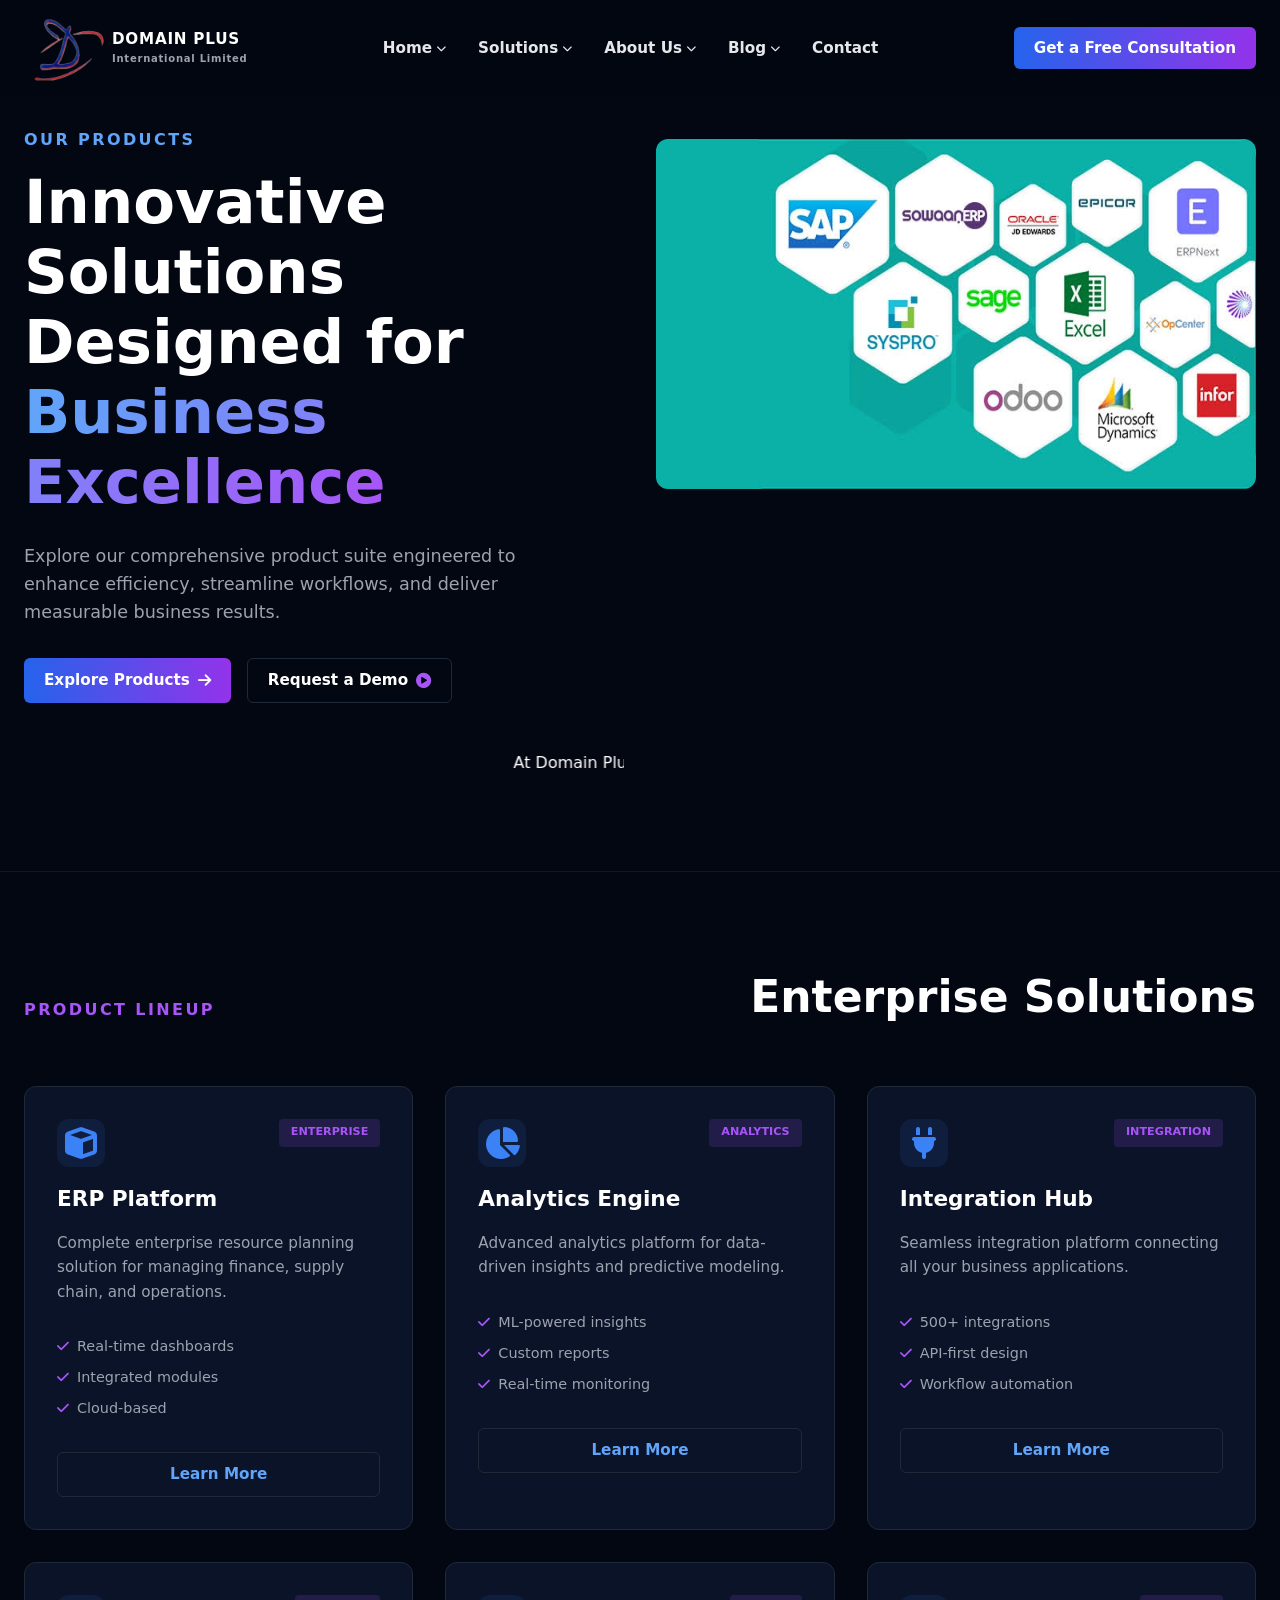
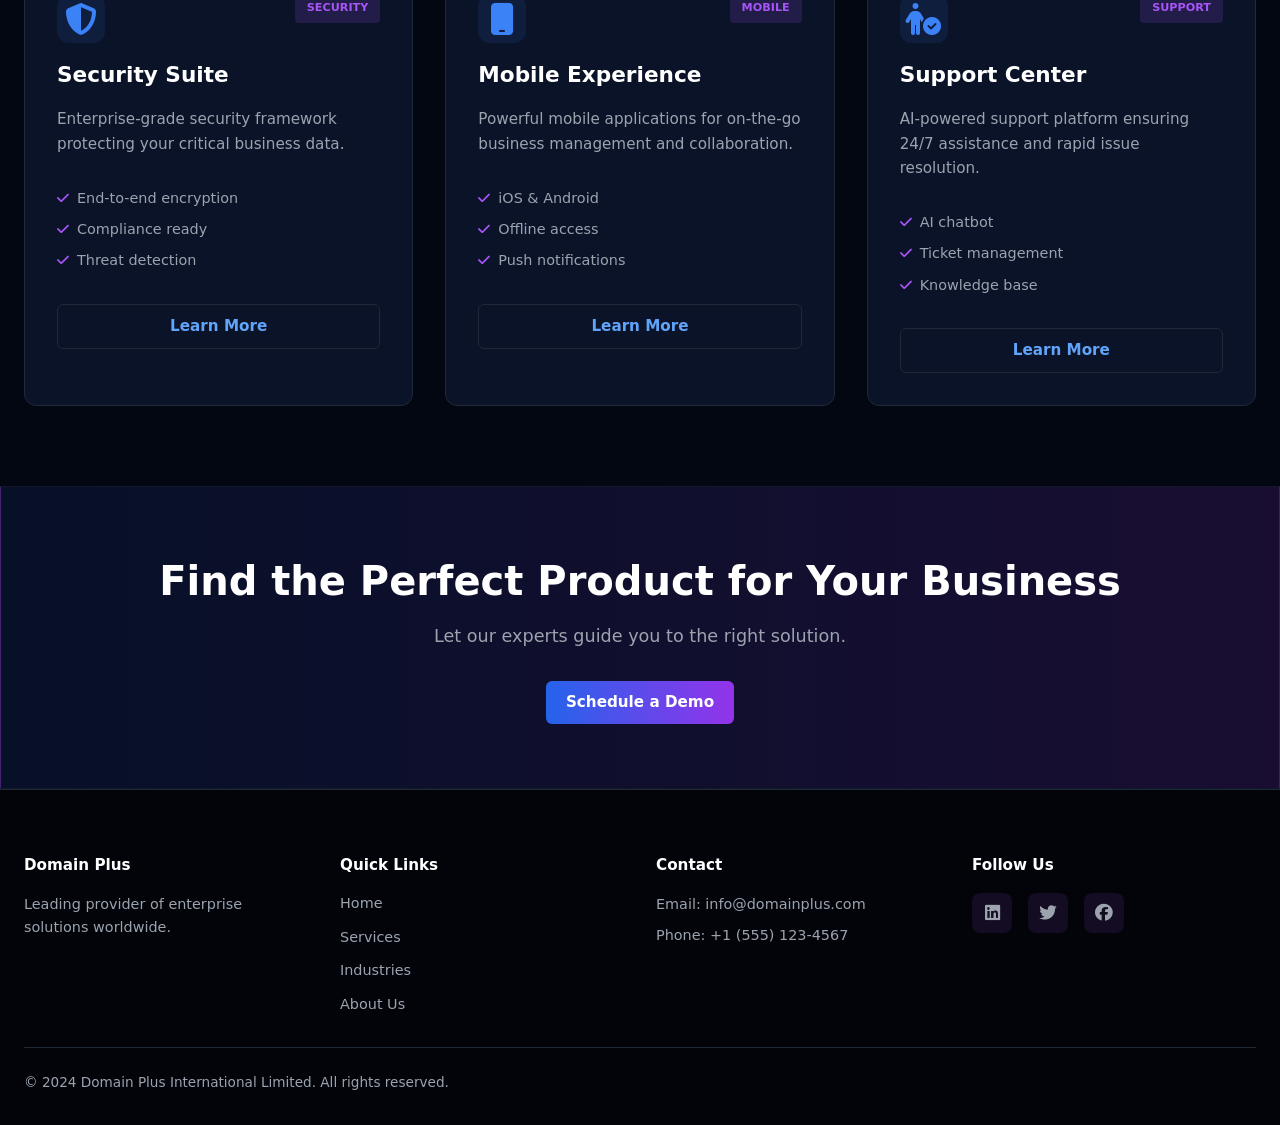
<file: products.html>
<!doctype html>
<html lang="en">
  <head>
    <meta charset="UTF-8" />
    <meta name="viewport" content="width=device-width, initial-scale=1.0" />
    <title>Products - Domain Plus International Limited</title>
    <!-- Font Awesome for Icons -->
    <link
      rel="stylesheet"
      href="https://cdnjs.cloudflare.com/ajax/libs/font-awesome/6.4.0/css/all.min.css"
    />
    <link
      rel="stylesheet"
      href="https://cdn.jsdelivr.net/npm/bootstrap-icons@1.13.1/font/bootstrap-icons.min.css"
    />
    <!-- Linked Custom CSS -->
    <link rel="stylesheet" href="solution.css" />
  </head>
  <body>
    <!-- HEADER / NAVIGATION -->
    <header class="main-header">
      <div class="header-container">
        <!-- Logo Section -->
        <div class="logo-block">
          <span class="logo-graphic"
            ><img src="./images/domain-plus log mod.png" alt="logo"
          /></span>
          <span class="logo-text">
            Domain Plus<br /><span class="logo-subtext"
              >International Limited</span
            >
          </span>
        </div>

        <!-- Desktop Navigation Links -->
        <nav class="desktop-nav">
          <a href="index.html" class="nav-link"
            >Home <i class="fa-solid fa-chevron-down"></i
          ></a>
          <div class="nav-item dropdown">
            <a href="index.html" class="nav-link"
              >Solutions <i class="fa-solid fa-chevron-down"></i
            ></a>
            <div class="dropdown-menu">
              <a href="services.html" class="dropdown-item">Services</a>
              <a href="products.html" class="dropdown-item">Products</a>
              <a href="industries.html" class="dropdown-item">Industries</a>
            </div>
          </div>
          <a href="industries.html" class="nav-link"
            >About Us <i class="fa-solid fa-chevron-down"></i
          ></a>
          <a href="products.html" class="nav-link"
            >Blog<i class="fa-solid fa-chevron-down"></i
          ></a>
          <a href="#" class="nav-link">Contact</a>
        </nav>

        <!-- Action Button -->
        <div class="header-actions">
          <a href="#" class="btn btn-primary">Get a Free Consultation</a>
        </div>

        <!-- Mobile Hamburger Button -->
        <button
          id="menu-btn"
          class="menu-toggle"
          aria-label="Toggle Navigation"
        >
          <i class="fa-solid fa-bars"></i>
        </button>
      </div>

      <!-- Mobile Drawer Menu -->
      <div id="mobile-menu" class="mobile-nav hidden">
        <a href="#" class="mobile-link">Home</a>
        <a href="index.html" class="mobile-link">Solutions</a>
        <a href="#" class="mobile-link">About Us</a>
        <a href="#" class="mobile-link">Blog</a>
        <a href="#" class="mobile-link">Contact</a>
        <a href="#" class="btn btn-primary mobile-cta"
          >Get a Free Consultation</a
        >
      </div>
    </header>

    <!-- HERO SECTION -->
    <main class="hero-section">
      <div class="hero-container">
        <div class="hero-content">
          <p class="section-tag tag-blue">Our Products</p>
          <h1 class="hero-title">
            Innovative Solutions Designed for
            <span class="text-gradient">Business Excellence</span>
          </h1>
          <p class="hero-description">
            Explore our comprehensive product suite engineered to enhance
            efficiency, streamline workflows, and deliver measurable business
            results.
          </p>
          <div class="hero-buttons">
            <a href="#" class="btn btn-primary">
              Explore Products <i class="fa-solid fa-arrow-right"></i>
            </a>
            <a href="#" class="btn btn-secondary">
              Request a Demo
              <i class="fa-solid fa-circle-play icon-purple"></i>
            </a>
          </div>
          <marquee behavior="" direction="">
            At Domain Plus International Limited we can do a lot more than you
            can Imagine...
          </marquee>
        </div>
        <div class="hero-visual">
          <img
            src="./images/image copy 2.png"
            alt="Services Illustration"
            class="hero-image iconnp"
          />
        </div>
      </div>
    </main>

    <!-- PRODUCTS SECTION -->
    <section class="products-section">
      <div class="max-w-7xl">
        <div class="section-header">
          <p class="section-tag tag-purple">Product Lineup</p>
          <h2>Enterprise Solutions</h2>
        </div>

        <div class="products-grid">
          <!-- Product Card 1 -->
          <div class="product-card">
            <div class="product-header">
              <div class="product-icon-large">
                <i class="fa-solid fa-cube"></i>
              </div>
              <span class="product-badge">Enterprise</span>
            </div>
            <h3>ERP Platform</h3>
            <p class="product-description">
              Complete enterprise resource planning solution for managing
              finance, supply chain, and operations.
            </p>
            <ul class="product-features">
              <li><i class="fa-solid fa-check"></i> Real-time dashboards</li>
              <li><i class="fa-solid fa-check"></i> Integrated modules</li>
              <li><i class="fa-solid fa-check"></i> Cloud-based</li>
            </ul>
            <a href="#" class="btn btn-outline">Learn More</a>
          </div>

          <!-- Product Card 2 -->
          <div class="product-card">
            <div class="product-header">
              <div class="product-icon-large">
                <i class="fa-solid fa-chart-pie"></i>
              </div>
              <span class="product-badge">Analytics</span>
            </div>
            <h3>Analytics Engine</h3>
            <p class="product-description">
              Advanced analytics platform for data-driven insights and
              predictive modeling.
            </p>
            <ul class="product-features">
              <li><i class="fa-solid fa-check"></i> ML-powered insights</li>
              <li><i class="fa-solid fa-check"></i> Custom reports</li>
              <li><i class="fa-solid fa-check"></i> Real-time monitoring</li>
            </ul>
            <a href="#" class="btn btn-outline">Learn More</a>
          </div>

          <!-- Product Card 3 -->
          <div class="product-card">
            <div class="product-header">
              <div class="product-icon-large">
                <i class="fa-solid fa-plug"></i>
              </div>
              <span class="product-badge">Integration</span>
            </div>
            <h3>Integration Hub</h3>
            <p class="product-description">
              Seamless integration platform connecting all your business
              applications.
            </p>
            <ul class="product-features">
              <li><i class="fa-solid fa-check"></i> 500+ integrations</li>
              <li><i class="fa-solid fa-check"></i> API-first design</li>
              <li><i class="fa-solid fa-check"></i> Workflow automation</li>
            </ul>
            <a href="#" class="btn btn-outline">Learn More</a>
          </div>

          <!-- Product Card 4 -->
          <div class="product-card">
            <div class="product-header">
              <div class="product-icon-large">
                <i class="fa-solid fa-shield-halved"></i>
              </div>
              <span class="product-badge">Security</span>
            </div>
            <h3>Security Suite</h3>
            <p class="product-description">
              Enterprise-grade security framework protecting your critical
              business data.
            </p>
            <ul class="product-features">
              <li><i class="fa-solid fa-check"></i> End-to-end encryption</li>
              <li><i class="fa-solid fa-check"></i> Compliance ready</li>
              <li><i class="fa-solid fa-check"></i> Threat detection</li>
            </ul>
            <a href="#" class="btn btn-outline">Learn More</a>
          </div>

          <!-- Product Card 5 -->
          <div class="product-card">
            <div class="product-header">
              <div class="product-icon-large">
                <i class="fa-solid fa-mobile"></i>
              </div>
              <span class="product-badge">Mobile</span>
            </div>
            <h3>Mobile Experience</h3>
            <p class="product-description">
              Powerful mobile applications for on-the-go business management and
              collaboration.
            </p>
            <ul class="product-features">
              <li><i class="fa-solid fa-check"></i> iOS & Android</li>
              <li><i class="fa-solid fa-check"></i> Offline access</li>
              <li><i class="fa-solid fa-check"></i> Push notifications</li>
            </ul>
            <a href="#" class="btn btn-outline">Learn More</a>
          </div>

          <!-- Product Card 6 -->
          <div class="product-card">
            <div class="product-header">
              <div class="product-icon-large">
                <i class="fa-solid fa-person-circle-check"></i>
              </div>
              <span class="product-badge">Support</span>
            </div>
            <h3>Support Center</h3>
            <p class="product-description">
              AI-powered support platform ensuring 24/7 assistance and rapid
              issue resolution.
            </p>
            <ul class="product-features">
              <li><i class="fa-solid fa-check"></i> AI chatbot</li>
              <li><i class="fa-solid fa-check"></i> Ticket management</li>
              <li><i class="fa-solid fa-check"></i> Knowledge base</li>
            </ul>
            <a href="#" class="btn btn-outline">Learn More</a>
          </div>
        </div>
      </div>
    </section>

    <!-- COMPARISON SECTION -->
    <!-- <section class="comparison-section"> -->
    <!-- <div class="max-w-7xl"> -->
    <!-- <div class="section-header"> -->
    <!-- <p class="section-tag tag-purple">Choose Your Plan</p> -->
    <!-- <h2>Product Editions</h2> -->
    <!-- </div> -->

    <!-- <div class="comparison-table">
        <table>
          <thead>
            <tr>
              <th>Features</th>
              <th>Starter</th>
              <th>Professional</th>
              <th>Enterprise</th>
            </tr>
          </thead>
          <tbody>
            <tr>
              <td>Core Modules</td>
              <td><i class="fa-solid fa-check"></i></td>
              <td><i class="fa-solid fa-check"></i></td>
              <td><i class="fa-solid fa-check"></i></td>
            </tr>
            <tr>
              <td>Analytics & Reports</td>
              <td>Basic</td>
              <td><i class="fa-solid fa-check"></i></td>
              <td><i class="fa-solid fa-check"></i></td>
            </tr>
            <tr>
              <td>API Access</td>
              <td>Limited</td>
              <td>Full</td>
              <td>Full</td>
            </tr>
            <tr>
              <td>Custom Integration</td>
              <td></td>
              <td><i class="fa-solid fa-check"></i></td>
              <td><i class="fa-solid fa-check"></i></td>
            </tr>
            <tr>
              <td>Dedicated Support</td>
              <td></td>
              <td></td>
              <td><i class="fa-solid fa-check"></i></td>
            </tr>
          </tbody>
        </table>
      </div>
    </div> -->
    <!-- </section> -->

    <!-- CTA SECTION -->
    <section class="cta-section">
      <div class="max-w-7xl">
        <h2>Find the Perfect Product for Your Business</h2>
        <p>Let our experts guide you to the right solution.</p>
        <a href="#" class="btn btn-primary">Schedule a Demo</a>
      </div>
    </section>

    <!-- FOOTER -->
    <footer class="main-footer">
      <div class="max-w-7xl">
        <div class="footer-content">
          <div class="footer-col">
            <h4>Domain Plus</h4>
            <p>Leading provider of enterprise solutions worldwide.</p>
          </div>
          <div class="footer-col">
            <h4>Quick Links</h4>
            <ul>
              <li><a href="index.html">Home</a></li>
              <li><a href="services.html">Services</a></li>
              <li><a href="industries.html">Industries</a></li>
              <li><a href="#">About Us</a></li>
            </ul>
          </div>
          <div class="footer-col">
            <h4>Contact</h4>
            <p>Email: info@domainplus.com</p>
            <p>Phone: +1 (555) 123-4567</p>
          </div>
          <div class="footer-col">
            <h4>Follow Us</h4>
            <div class="social-links">
              <a href="#"><i class="fa-brands fa-linkedin"></i></a>
              <a href="#"><i class="fa-brands fa-twitter"></i></a>
              <a href="#"><i class="fa-brands fa-facebook"></i></a>
            </div>
          </div>
        </div>
        <div class="footer-bottom">
          <p>
            &copy; 2024 Domain Plus International Limited. All rights reserved.
          </p>
        </div>
      </div>
    </footer>

    <script src="solution.js"></script>
  </body>
</html>
</file>
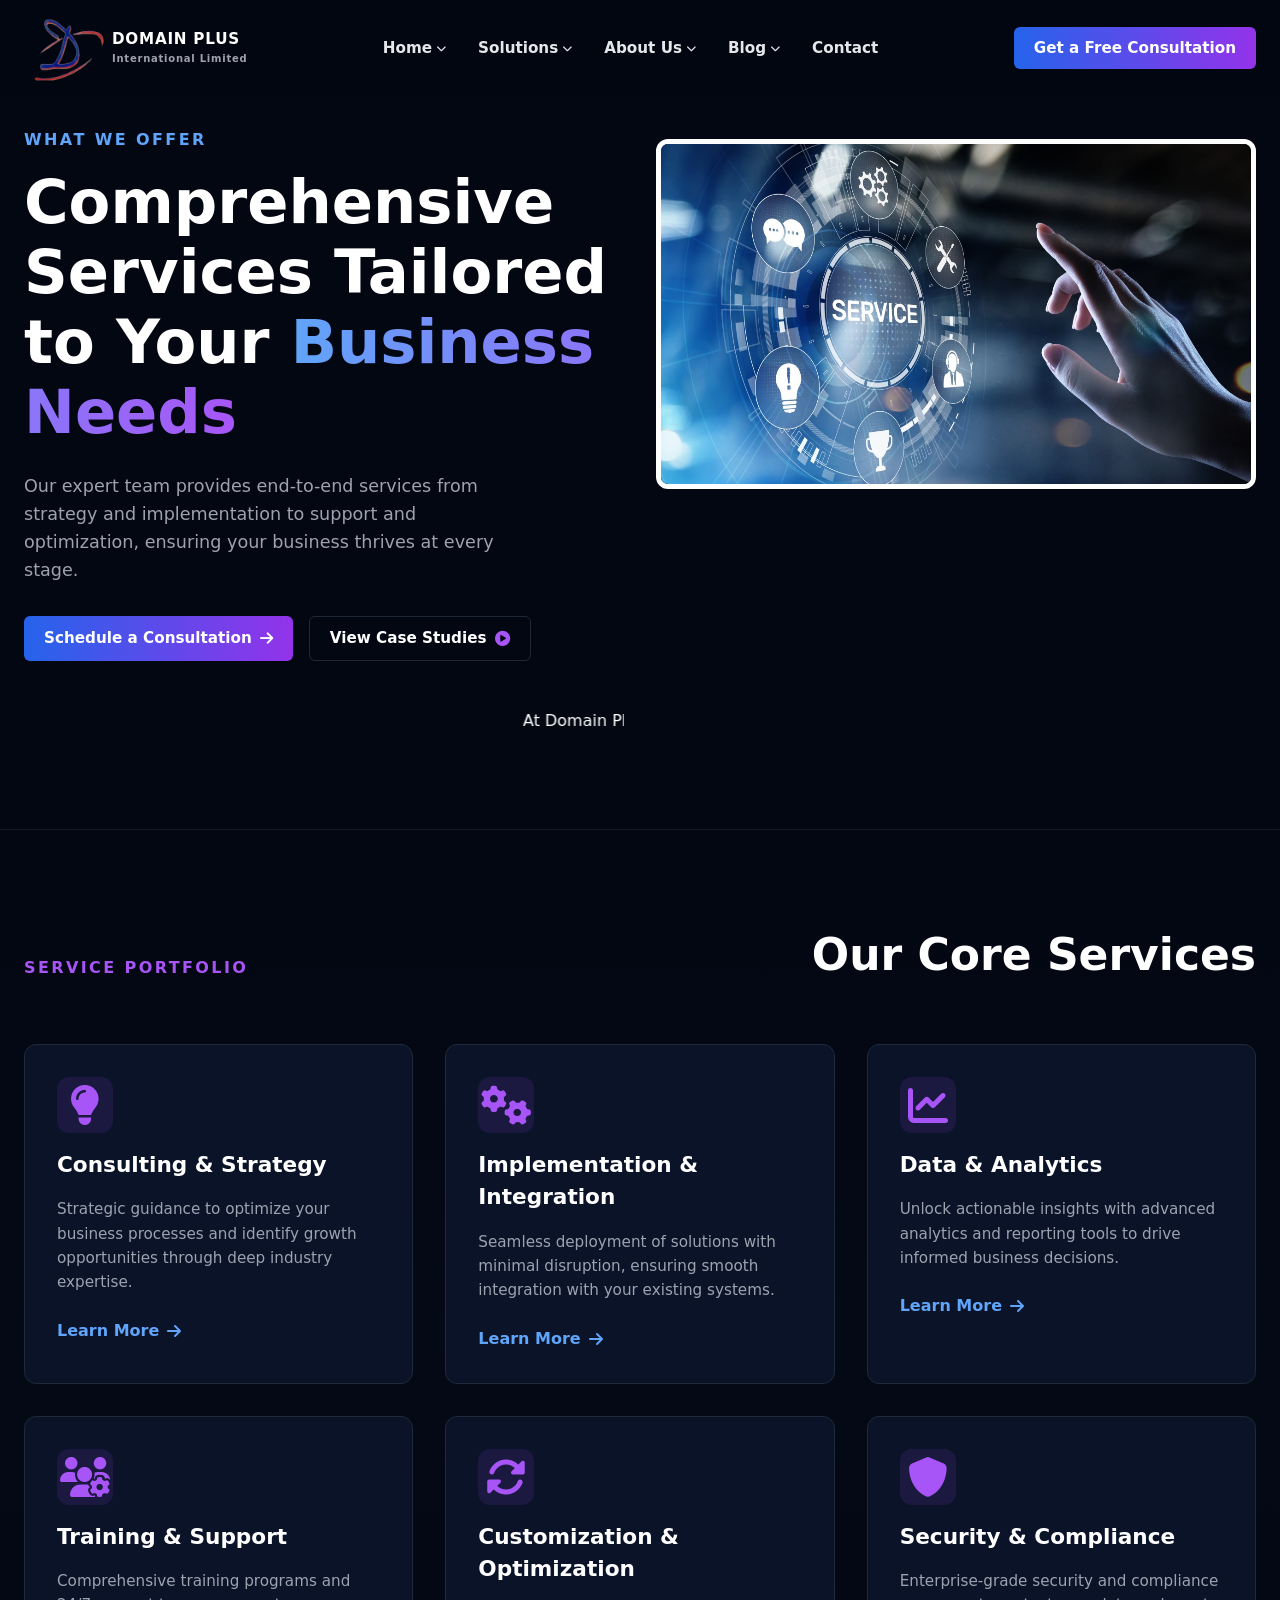
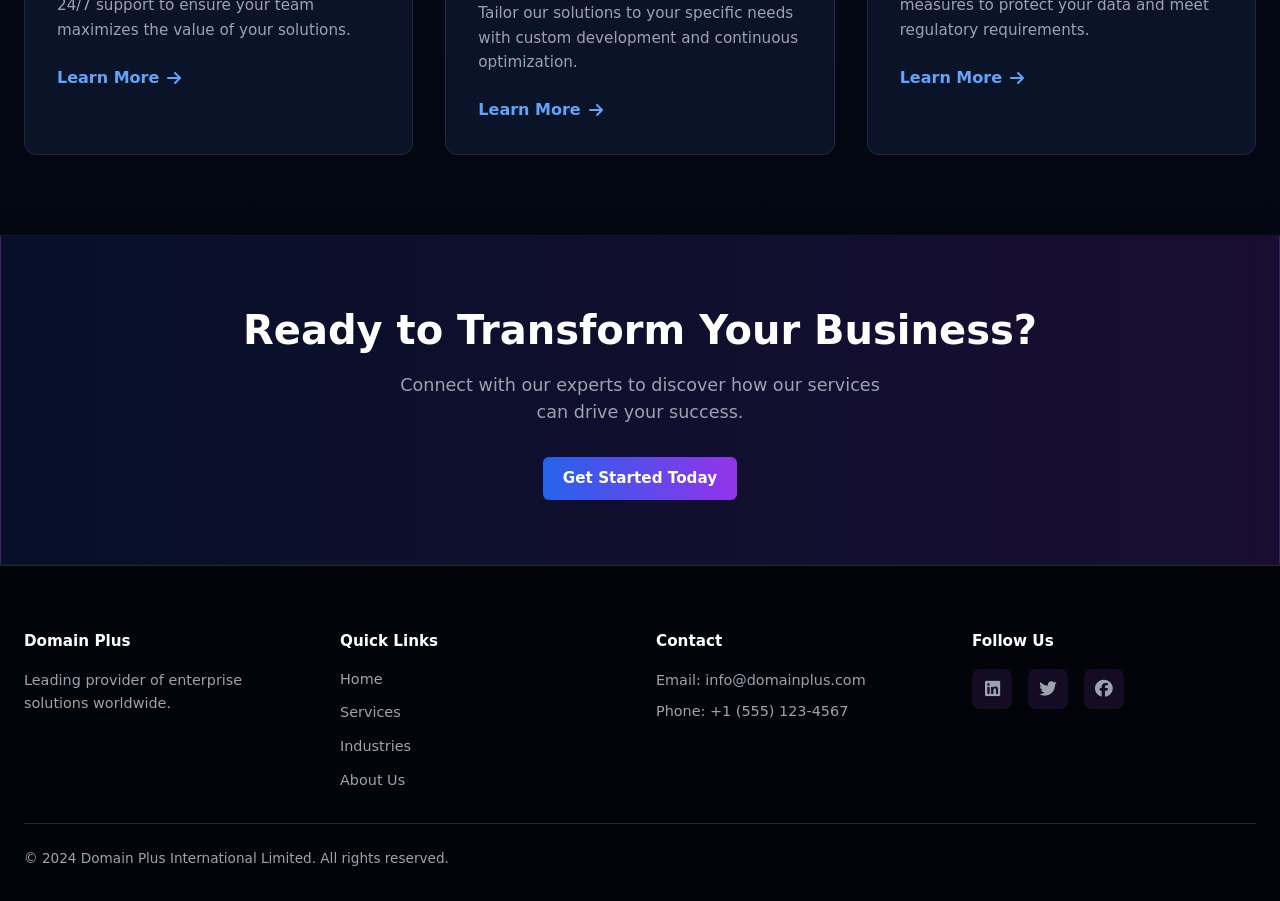
<file: services.html>
<!doctype html>
<html lang="en">
  <head>
    <meta charset="UTF-8" />
    <meta name="viewport" content="width=device-width, initial-scale=1.0" />
    <title>Our Services - Domain Plus International Limited</title>
    <!-- Font Awesome for Icons -->
    <link
      rel="stylesheet"
      href="https://cdnjs.cloudflare.com/ajax/libs/font-awesome/6.4.0/css/all.min.css"
    />
    <link
      rel="stylesheet"
      href="https://cdn.jsdelivr.net/npm/bootstrap-icons@1.13.1/font/bootstrap-icons.min.css"
    />
    <!-- Linked Custom CSS -->
    <link rel="stylesheet" href="solution.css" />
  </head>
  <body>
    <!-- HEADER / NAVIGATION -->
    <header class="main-header">
      <div class="header-container">
        <!-- Logo Section -->
        <div class="logo-block">
          <span class="logo-graphic"
            ><img src="./images/domain-plus log mod.png" alt="logo"
          /></span>
          <span class="logo-text">
            Domain Plus<br /><span class="logo-subtext"
              >International Limited</span
            >
          </span>
        </div>

        <!-- Desktop Navigation Links -->
        <nav class="desktop-nav">
          <a href="index.html" class="nav-link"
            >Home <i class="fa-solid fa-chevron-down"></i
          ></a>
          <div class="nav-item dropdown">
            <a href="index.html" class="nav-link"
              >Solutions <i class="fa-solid fa-chevron-down"></i
            ></a>
            <div class="dropdown-menu">
              <a href="services.html" class="dropdown-item">Services</a>
              <a href="products.html" class="dropdown-item">Products</a>
              <a href="industries.html" class="dropdown-item">Industries</a>
            </div>
          </div>
          <a href="industries.html" class="nav-link"
            >About Us <i class="fa-solid fa-chevron-down"></i
          ></a>
          <a href="products.html" class="nav-link"
            >Blog<i class="fa-solid fa-chevron-down"></i
          ></a>
          <a href="#" class="nav-link">Contact</a>
        </nav>

        <!-- Action Button -->
        <div class="header-actions">
          <a href="#" class="btn btn-primary">Get a Free Consultation</a>
        </div>

        <!-- Mobile Hamburger Button -->
        <button
          id="menu-btn"
          class="menu-toggle"
          aria-label="Toggle Navigation"
        >
          <i class="fa-solid fa-bars"></i>
        </button>
      </div>

      <!-- Mobile Drawer Menu -->
      <div id="mobile-menu" class="mobile-nav hidden">
        <a href="index.html" class="mobile-link">Home</a>
        <a href="services.html" class="mobile-link">Solutions</a>
        <a href="industries.html" class="mobile-link">About Us</a>
        <a href="#" class="mobile-link">Blog</a>
        <a href="products.html" class="mobile-link">Contact</a>
        <a href="#" class="btn btn-primary mobile-cta"
          >Get a Free Consultation</a
        >
      </div>
    </header>

    <!-- HERO SECTION -->
    <main class="hero-section">
      <div class="hero-container">
        <div class="hero-content">
          <p class="section-tag tag-blue">What We Offer</p>
          <h1 class="hero-title">
            Comprehensive Services Tailored to Your
            <span class="text-gradient">Business Needs</span>
          </h1>
          <p class="hero-description">
            Our expert team provides end-to-end services from strategy and
            implementation to support and optimization, ensuring your business
            thrives at every stage.
          </p>
          <div class="hero-buttons">
            <a href="#" class="btn btn-primary">
              Schedule a Consultation <i class="fa-solid fa-arrow-right"></i>
            </a>
            <a href="#" class="btn btn-secondary">
              View Case Studies
              <i class="fa-solid fa-circle-play icon-purple"></i>
            </a>
          </div>
          <marquee behavior="" direction="">
            At Domain Plus International Limited we can do a lot more than you
            can Imagine...
          </marquee>
        </div>
        <div class="hero-visual">
          <img
            src="./images/image.png"
            alt="Services Illustration"
            class="hero-image"
          />
        </div>
        <!-- <div class="hero-visual">
          <img
            src="./images/image copy.png"
            alt="Services Illustration"
            class="hero-image"
          />
        </div> -->
      </div>
    </main>

    <!-- SERVICES GRID -->
    <section class="services-section">
      <div class="max-w-7xl">
        <div class="section-header">
          <p class="section-tag tag-purple">Service Portfolio</p>
          <h2>Our Core Services</h2>
        </div>

        <div class="services-grid">
          <!-- Service Card 1 -->
          <div class="service-card">
            <div class="service-icon">
              <i class="fa-solid fa-lightbulb"></i>
            </div>
            <h3>Consulting & Strategy</h3>
            <p>
              Strategic guidance to optimize your business processes and
              identify growth opportunities through deep industry expertise.
            </p>
            <a href="#" class="learn-more"
              >Learn More <i class="fa-solid fa-arrow-right"></i
            ></a>
          </div>

          <!-- Service Card 2 -->
          <div class="service-card">
            <div class="service-icon">
              <i class="fa-solid fa-gears"></i>
            </div>
            <h3>Implementation & Integration</h3>
            <p>
              Seamless deployment of solutions with minimal disruption, ensuring
              smooth integration with your existing systems.
            </p>
            <a href="#" class="learn-more"
              >Learn More <i class="fa-solid fa-arrow-right"></i
            ></a>
          </div>

          <!-- Service Card 3 -->
          <div class="service-card">
            <div class="service-icon">
              <i class="fa-solid fa-chart-line"></i>
            </div>
            <h3>Data & Analytics</h3>
            <p>
              Unlock actionable insights with advanced analytics and reporting
              tools to drive informed business decisions.
            </p>
            <a href="#" class="learn-more"
              >Learn More <i class="fa-solid fa-arrow-right"></i
            ></a>
          </div>

          <!-- Service Card 4 -->
          <div class="service-card">
            <div class="service-icon">
              <i class="fa-solid fa-users-gear"></i>
            </div>
            <h3>Training & Support</h3>
            <p>
              Comprehensive training programs and 24/7 support to ensure your
              team maximizes the value of your solutions.
            </p>
            <a href="#" class="learn-more"
              >Learn More <i class="fa-solid fa-arrow-right"></i
            ></a>
          </div>

          <!-- Service Card 5 -->
          <div class="service-card">
            <div class="service-icon">
              <i class="fa-solid fa-rotate"></i>
            </div>
            <h3>Customization & Optimization</h3>
            <p>
              Tailor our solutions to your specific needs with custom
              development and continuous optimization.
            </p>
            <a href="#" class="learn-more"
              >Learn More <i class="fa-solid fa-arrow-right"></i
            ></a>
          </div>

          <!-- Service Card 6 -->
          <div class="service-card">
            <div class="service-icon">
              <i class="fa-solid fa-shield"></i>
            </div>
            <h3>Security & Compliance</h3>
            <p>
              Enterprise-grade security and compliance measures to protect your
              data and meet regulatory requirements.
            </p>
            <a href="#" class="learn-more"
              >Learn More <i class="fa-solid fa-arrow-right"></i
            ></a>
          </div>
        </div>
      </div>
    </section>

    <!-- CTA SECTION -->
    <section class="cta-section">
      <div class="max-w-7xl">
        <h2>Ready to Transform Your Business?</h2>
        <p>
          Connect with our experts to discover how our services can drive your
          success.
        </p>
        <a href="#" class="btn btn-primary">Get Started Today</a>
      </div>
    </section>

    <!-- FOOTER -->
    <footer class="main-footer">
      <div class="max-w-7xl">
        <div class="footer-content">
          <div class="footer-col">
            <h4>Domain Plus</h4>
            <p>Leading provider of enterprise solutions worldwide.</p>
          </div>
          <div class="footer-col">
            <h4>Quick Links</h4>
            <ul>
              <li><a href="index.html">Home</a></li>
              <li><a href="services.html">Services</a></li>
              <li><a href="industries.html">Industries</a></li>
              <li><a href="#">About Us</a></li>
            </ul>
          </div>
          <div class="footer-col">
            <h4>Contact</h4>
            <p>Email: info@domainplus.com</p>
            <p>Phone: +1 (555) 123-4567</p>
          </div>
          <div class="footer-col">
            <h4>Follow Us</h4>
            <div class="social-links">
              <a href="#"><i class="fa-brands fa-linkedin"></i></a>
              <a href="#"><i class="fa-brands fa-twitter"></i></a>
              <a href="#"><i class="fa-brands fa-facebook"></i></a>
            </div>
          </div>
        </div>
        <div class="footer-bottom">
          <p>
            &copy; 2024 Domain Plus International Limited. All rights reserved.
          </p>
        </div>
      </div>
    </footer>

    <script src="solution.js"></script>
  </body>
</html>
</file>
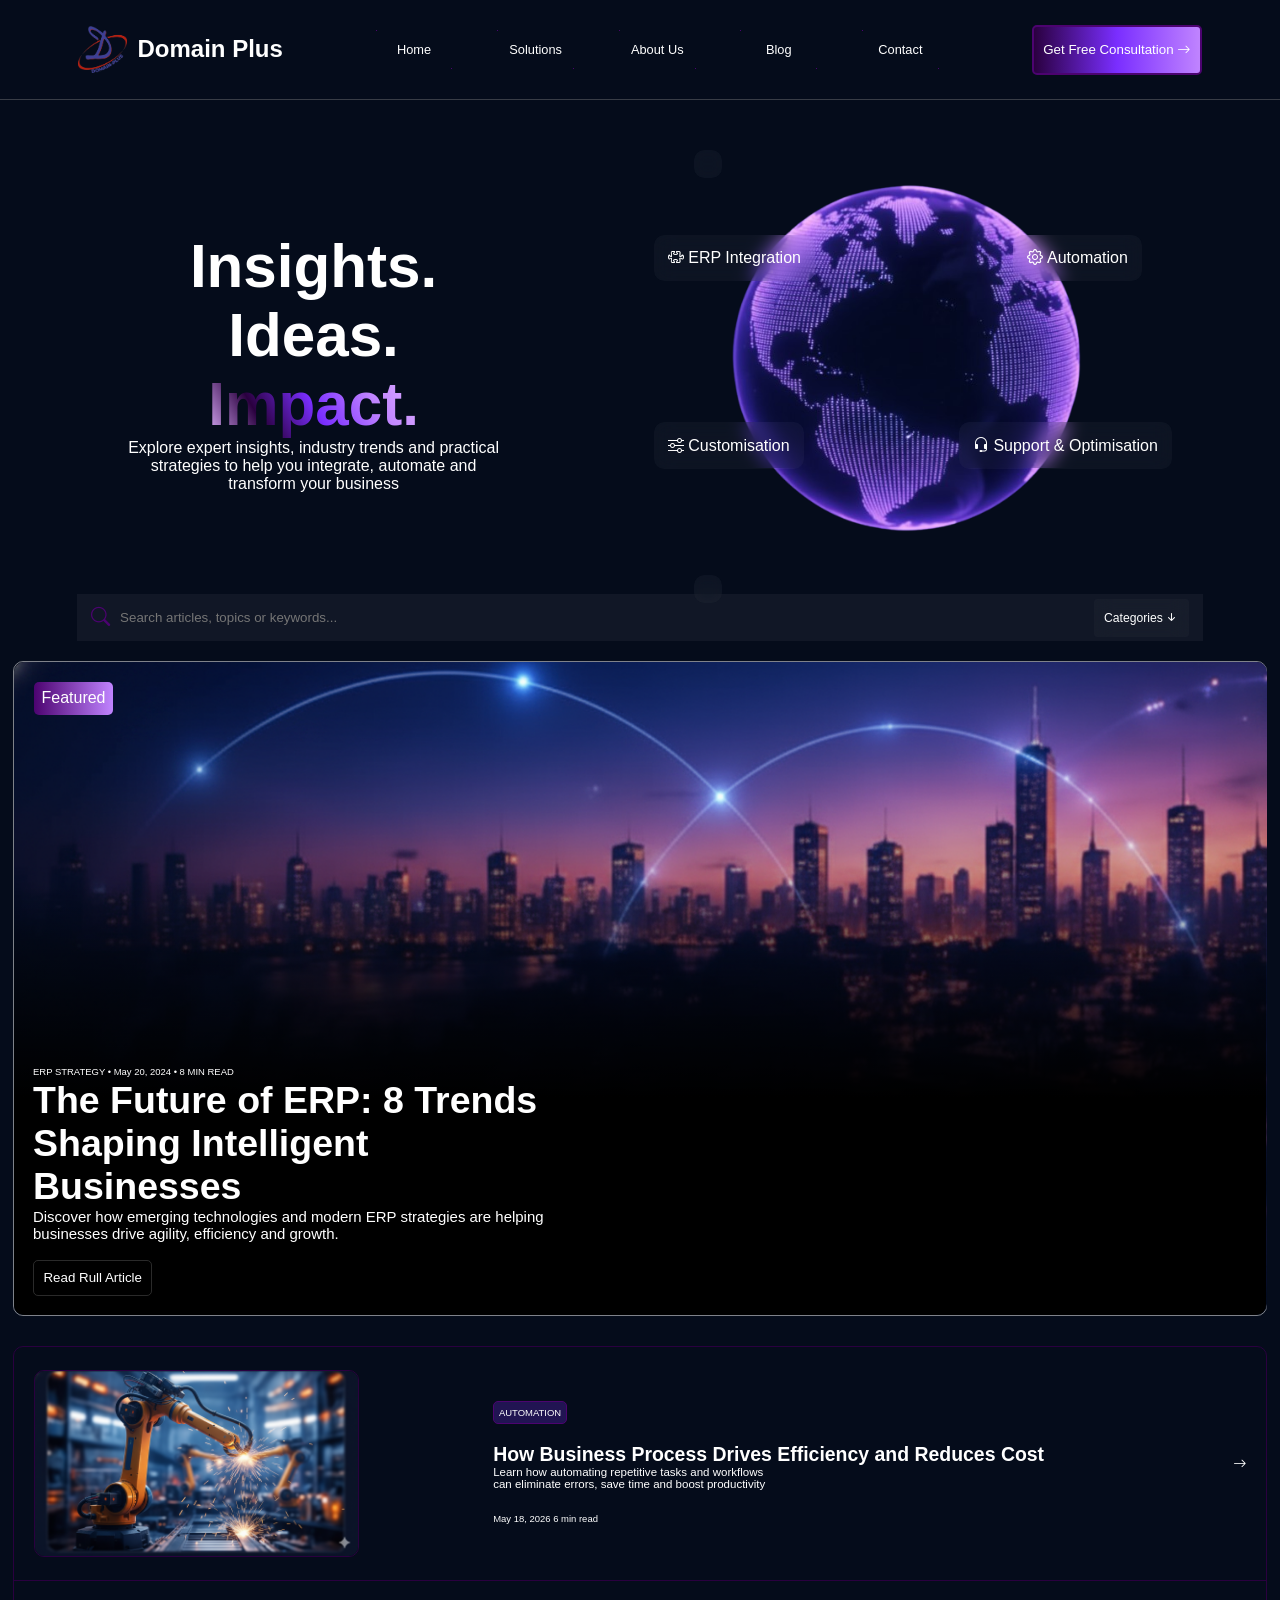
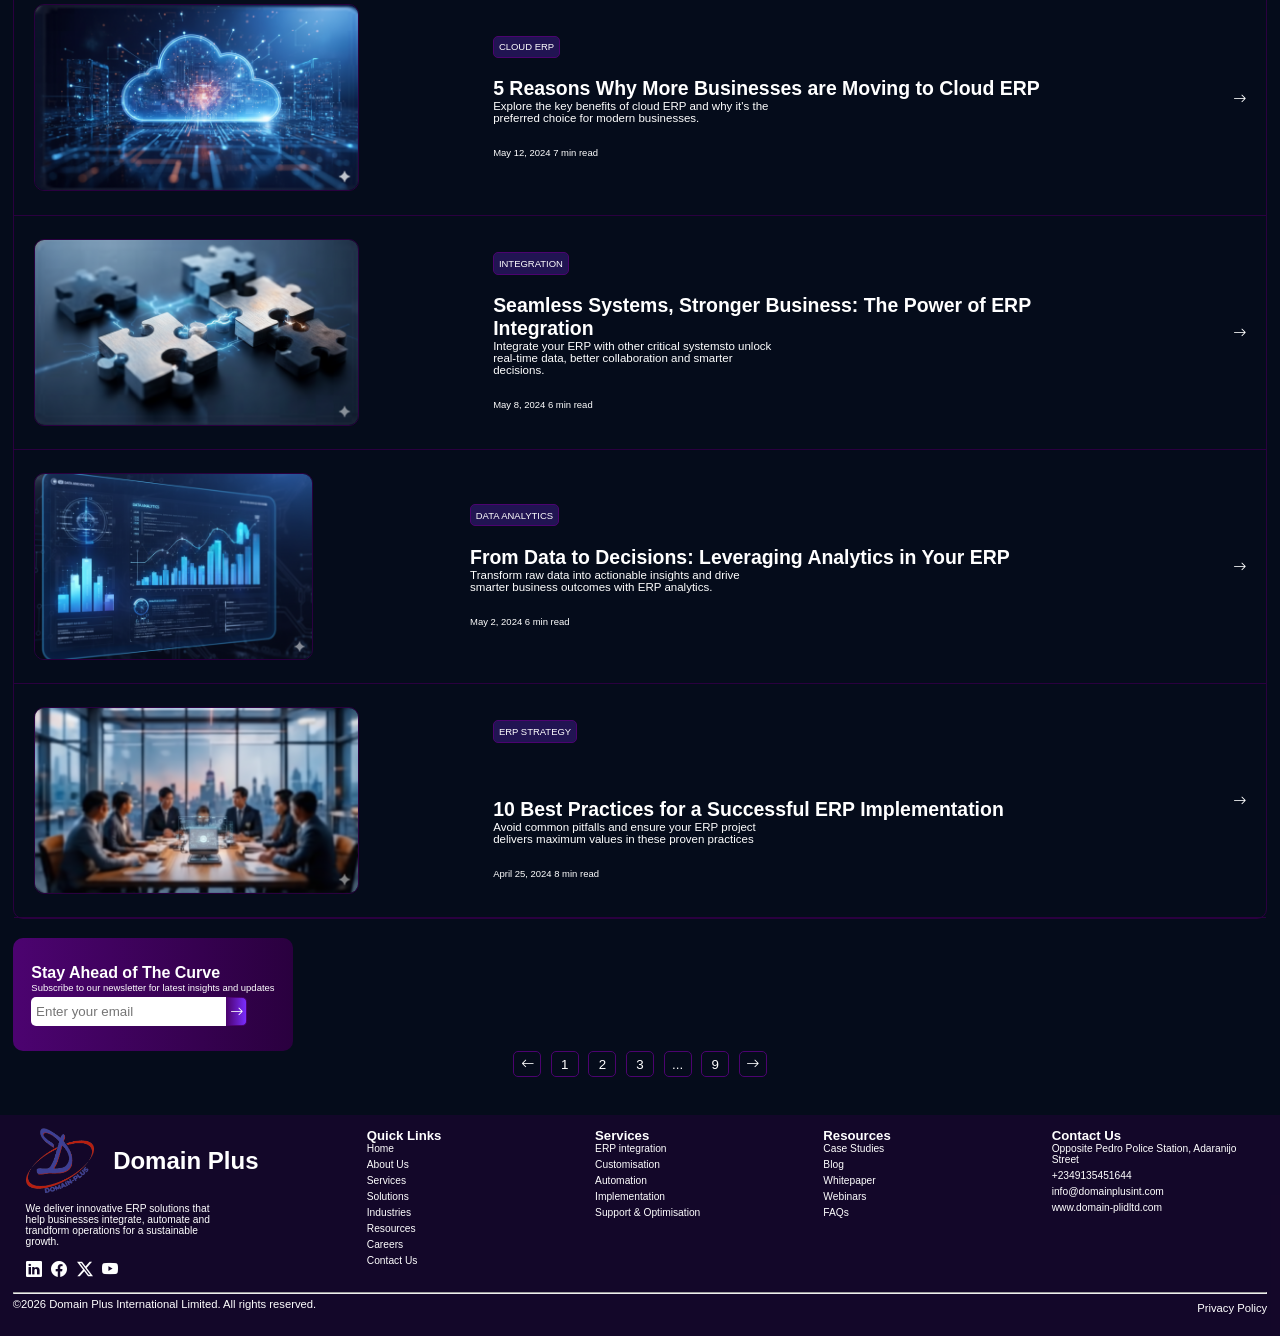
<file: home-page/domain plus blog/blog.html>
<!DOCTYPE html>
<html lang="en">
<head>
    <meta charset="UTF-8">
    <meta name="viewport" content="width=device-width, initial-scale=1.0">
    <link rel="stylesheet" href="blog.css">
    <link rel="stylesheet" href="https://cdn.jsdelivr.net/npm/bootstrap-icons@1.13.1/font/bootstrap-icons.min.css"> 
    <title>Blog</title>
</head>
<body>
    <div class="shapes shape-1"></div>
    <div class="shapes shape-2"></div>
    <div class="shapes shape-3"></div>
    <div class="shapes shape-4"></div>
    <div class="navbar">
        <div class="extra-nav">
        <div class="logo">
            <img loading="lazy" src="logo.png" alt="">
            <h2>
                Domain Plus
            </h2>
        </div>
        <nav>
            <ul>
                <li><a href="">Home</a></li>
                <li><a href="">Solutions</a></li>
                <li><a href="">About Us</a></li>
                <li><a href="">Blog</a></li>
                <li><a href="">Contact</a></li>
            </ul>
        </nav>
        <button class="cta-btn">
            Get Free Consultation <i class="bi bi-arrow-right"></i>
        </button>
        </div>
    </div>
    <div class="navbar-mobile">
        <div class="extra-nav-mobile">
        <div class="logo-mobile">
            <img loading="lazy" src="logo.png" alt="">
            <h2>
                Domain Plus
            </h2>
        </div>
        <nav>
            <button onclick="menu.hidden^=1" id="menu-btn">
                <i class="bi bi-list"></i>
            </button>
            <ul id="menu" hidden >
                <button onclick="menu.hidden^=1" id="cancel">
                    <i class="bi bi-x-lg"></i>
                </button>
                <li><a href="">Home</a></li>
                <hr>
                <li><a href="">Solutions</a></li>
                <hr>
                <li><a href="">About Us</a></li>
                <hr>
                <li><a href="">Blog</a></li>
                <hr>
                <li><a href="">Contact</a></li>
                <button class="cta-btn-mobile">
                    Get Free Consultation <i class="bi bi-arrow-right"></i>
                </button>
            </ul>
        </nav>
        </div>
    </div>
    <div class="container-1">
        <div class="box">
            
            <div class="hero">
                <h2>Insights. <br>
                    Ideas. <br>
                    <span>Impact.</span>
                </h2>
                <p>
                    Explore expert insights, industry trends and practical 
                    strategies to help you integrate, automate and transform your business
                </p>
            </div>
                <div class="img-part">
                    <span id="spn-1">
                    <i class="bi bi-puzzle"></i> ERP Integration
                    </span>
                    <span id="spn-2">
                        <i class="bi bi-gear"></i> Automation
                    </span>
                    <span id="spn-3">
                        
                    </span>
                    <div class="center-img">
                        <img loading="lazy" src="globe.png" alt="">
                    </div>
                    <span id="spn-4">
                       <i class="bi bi-sliders"></i> Customisation
                    </span>
                    <span id="spn-5">
                       <i class="bi bi-headset"></i> Support & Optimisation
                    </span>
                    <span id="spn-6">
    
                    </span>
                </div>
        </div>
    </div>
    <div class="container-2">
        <div class="search-bar" for="search-input">
            <div class="search-tag">
                <i class="bi bi-search"></i> <input type="text" id="search-input" placeholder="Search articles, topics or keywords...">
            </div>
            <div class="article-category">
                <div class="drop" onclick="cateList.hidden^=1">
                    <label for="categories">Categories</label>
                <i class="bi bi-arrow-down-short"></i>
                </div>
                <ul name="categories" id="cateList" hidden>
                    <li value="ERP-strategies">ERP Strategies</li>
                        <li value="Automation">
                            Automation
                        </li>
                        <li value="Integration">Integration</li>
                        <li value="Industriy-insights">Industriy Insights</li>
                        <li value="Digital-Transformation">Digital Transformation</li>
                        <li value="Product-Updates">Product Updates</li>
                </ul>
              </div>
        </div>
        <div class="featured">
            <div class="featured-tag">
                Featured 
            </div>
            <img loading="lazy" src="big-post.png" alt="">
            <div class="article-content">
                <div id="article-info">
                    <span id="article-purpose">
                        ERP STRATEGY
                    </span>
                        <span id="posted-date">
                            • May 20, 2024
                        </span>
                        <span id="article-duration">
                            • 8 MIN READ
                        </span>
                    <h3 id="article-title">
                        The Future of ERP: 8 Trends Shaping Intelligent Businesses
                    </h3>
                    <p id="article-sum">
                        Discover how emerging technologies and modern ERP strategies are helping 
                        businesses drive agility, efficiency and growth.
                    </p>
                    <br>
                    <a href="" class="read-article">
                        <button class="read-article">
                            Read Rull Article
                        </button>
                    </a>
                    </div>
            </div>
        </div>
        <div class="other-posts">
            <div class="blog-post">
                <img loading="lazy" src="automation.png" alt="">
                <div class="post-info">
                    <span id="post-category">
                            AUTOMATION
                    </span>
                    
                    <h3 id="post-title">
                        How Business Process Drives Efficiency and Reduces Cost
                    </h3>
                    <p id="post-sum">
                        Learn how automating repetitive tasks and workflows can eliminate errors, save
                        time and boost productivity
                    </p>
                    <br>
                    <div class="group-time">

                        <span id="posted-on">
                            May 18, 2026
                        </span>
                        <span id="post-duration">
                            6 min read
                        </span>
                    </div>
                </div>
                <a href="">
                    <button>
                        <i class="bi bi-arrow-right"></i>
                    </button>
                </a>
            </div>
            <div class="blog-post">
                <img loading="lazy" src="cloud.png" alt="">
                <div class="post-info">
                    <span id="post-category">
                        CLOUD ERP
                    </span>
                    
                    <h3 id="post-title">
                        5 Reasons Why More Businesses are Moving to Cloud ERP
                    </h3>
                    <p id="post-sum">
                        Explore the key benefits of cloud ERP and why it's the preferred
                        choice for modern businesses.
                    </p>
                    <br>
                    <div class="group-time">

                        <span id="posted-on">
                            May 12, 2024
                        </span>
                        <span id="post-duration">
                            7 min read
                        </span>
                    </div>
                </div>
                <a href="">
                    <button>
                        <i class="bi bi-arrow-right"></i>
                    </button>
                </a>
            </div>
            <div class="blog-post">
                <img loading="lazy" src="integration.png" alt="">
                <div class="post-info">
                    <span id="post-category">
                        INTEGRATION
                    </span>
                    
                    <h3 id="post-title">
                        Seamless Systems, Stronger Business: The Power of ERP Integration
                    </h3>
                    <p id="post-sum">
                        Integrate your ERP with other critical systemsto unlock real-time data, better
                        collaboration and smarter decisions.
                    </p>
                    <br>
                    <div class="group-time">

                        <span id="posted-on">
                            May 8, 2024
                        </span>
                        <span id="post-duration">
                            6 min read
                        </span>
                    </div>
                </div>
                <a href="">
                    <button>
                        <i class="bi bi-arrow-right"></i>
                    </button>
                </a>
            </div>
            <div class="blog-post">
                <img loading="lazy" src="data.png" alt="">
                <div class="post-info">
                    <span id="post-category">
                        DATA ANALYTICS
                    </span>
                    
                    <h3 id="post-title">
                        From Data to Decisions: Leveraging Analytics in Your ERP
                    </h3>
                    <p id="post-sum">
                        Transform raw data into actionable insights and drive smarter business
                        outcomes with ERP analytics.
                    </p>
                    <br>
                    <div class="group-time">

                        <span id="posted-on">
                            May 2, 2024
                        </span>
                        <span id="post-duration">
                            6 min read
                        </span>
                    </div>
                </div>
                <a href="">
                    <button>
                        <i class="bi bi-arrow-right"></i>
                    </button>
                </a>
            </div>
            <div class="blog-post">
                <img loading="lazy" src="strategy.png" alt="">
                <div class="post-info">
                    <span id="post-category">
                        ERP STRATEGY
                    </span>
                    <br><br>
                    <h3 id="post-title">
                        10 Best Practices for a Successful ERP Implementation
                    </h3>
                    <p id="post-sum">
                        Avoid common pitfalls and ensure your ERP project delivers maximum values
                        in these proven practices
                    </p>
                    <br>
                    <div class="group-time">

                        <span id="posted-on">
                            April 25, 2024
                        </span>
                        <span id="post-duration">
                            8 min read
                        </span>
                    </div>
                </div>
                <a href="">
                    <button>
                        <i class="bi bi-arrow-right"></i>
                    </button>
                </a>
            </div>
        </div>
        <div class="subscribe">
            <form action="">

                <h3>
                    Stay Ahead of The Curve
                </h3>
                <p>
                    Subscribe to our newsletter for latest insights and updates
                </p>

                <div class="input-subs">
                    <input type="text" placeholder="Enter your email">
                    <button>
                        <i class="bi bi-arrow-right"></i>
                    </button>
                </div>
            </form>
        </div>

        <div class="pagination">
            <button>
                <i class="bi bi-arrow-left"></i>
            </button>
            <button>
                1
            </button>
            <button>
                2
            </button>
            <button>
                3
            </button>
            <button>
                ...
            </button>
            <button>
                9
            </button>
            <button>
                <i class="bi bi-arrow-right"></i>
            </button>

        </div>
    </div>

    <footer>

        <div class="footer-div">
            <div class="more-of-us">
                <div class="what-we-do">
                    <div class="logo">
                        <img loading="lazy" src="logo.png" alt="">
                        <h2>
                            Domain Plus
                        </h2>
                    </div>
                    <p>
                        We deliver innovative ERP solutions that help businesses integrate,
                        automate and trandform operations for a sustainable growth.
                    </p>
                    <ul>
                        <li><a href=""><i class="bi bi-linkedin"></i></a></li>
                        <li><a href=""><i class="bi bi-facebook"></i></a></li>
                        <li><a href=""><i class="bi bi-twitter-x"></i></a></li>
                        <li><a href=""><i class="bi bi-youtube"></i></a></li>
                    </ul>
                </div>
                <div class="quick-access">
                    <h4>
                        Quick Links
                    </h4>
                    <ul>
                        <li>Home</li>
                        <li>About Us</li>
                        <li>Services</li>
                        <li>Solutions</li>
                        <li>Industries</li>
                        <li>Resources</li>
                        <li>Careers</li>
                        <li>Contact Us</li>
                    </ul>
                </div>
                <div class="quick-access">
                    <h4>
                        Services
                    </h4>
                    <ul>
                        <li>ERP integration</li>
                        <li>Customisation</li>
                        <li>Automation</li>
                        <li>Implementation</li>
                        <li>Support & Optimisation</li>
                    </ul>
                </div>
                <div class="quick-access">
                    <h4>
                        Resources
                    </h4>
                    <ul>
                        <li>Case Studies</li>
                        <li>Blog</li>
                        <li>Whitepaper</li>
                        <li>Webinars</li>
                        <li>FAQs</li>
                    </ul>
                </div>
                <div class="quick-access">
                    <h4>
                        Contact Us
                    </h4>
                    <ul>
                        <li>Opposite Pedro Police Station, Adaranijo Street</li>
                        <li>+2349135451644</li>
                        <li>info@domainplusint.com</li>
                        <li>www.domain-plidltd.com</li>
                    </ul>
                </div>
            </div>
            <hr>
            <div class="last-part">
                <span>
                    ©2026 Domain Plus International Limited. All rights reserved.
                </span>
                <div class="terms">
                    <span>
                        Privacy Policy
                    </span>
                  
                </div>
            </div>
        </div>
    </footer>

</body>
</html>
</file>
<file: solution.css>
:root {
  --bg-dark: #030712;
  --bg-card: #0b1329;
  --bg-footer: #02040a;
  --text-main: #ffffff;
  --text-muted: #9ca3af;
  --color-blue: #3b82f6;
  --color-purple: #a855f7;
  --border-gray: #1f2937;
  --max-width: 1280px;
  --font-stack:
    system-ui, -apple-system, BlinkMacSystemFont, "Segoe UI", Roboto, Oxygen,
    Ubuntu, Cantarell, sans-serif;
}

* {
  box-sizing: border-box;
  margin: 0;
  padding: 0;
}

html {
  scroll-behavior: smooth;
  font-family: var(--font-stack);
  background-color: var(--bg-dark);
  color: var(--text-main);
}

body {
  line-height: 1.5;
  -webkit-font-smoothing: antialiased;
}

a {
  color: inherit;
  text-decoration: none;
}

ul {
  list-style: none;
}

img {
  max-width: 100%;
  display: block;
}

.max-w-7xl {
  max-width: var(--max-width);
  margin-left: auto;
  margin-right: auto;
}

.hidden {
  display: none !important;
}

.text-gradient {
  background: linear-gradient(to right, #60a5fa, #a855f7);
  -webkit-background-clip: text;
  -webkit-text-fill-color: transparent;
}

.text-purple {
  color: var(--color-purple);
}

.image {
  display: flex;
  flex-direction: column;
  width: 100%;
  max-width: 100%;
  position: relative;
  align-items: center;
  justify-content: center;
  min-height: 400px;
}

.boxes {
  position: absolute;
  top: 10%;
  left: 50%;
  transform: translate(-50%, -50%);
  z-index: 2;
  width: 100%;
  height: auto;
  max-width: 600px;
  max-height: 500px;
}

.blur-serve {
  position: absolute;
  width: clamp(200px, 10vw, 300px);
  height: auto;
  background-color: rgba(255, 255, 255, 0);
  backdrop-filter: blur(10px);
  -webkit-backdrop-filter: blur(10px);
  border: 1px solid rgba(255, 255, 255, 0.1);
  border-radius: 12px;
  padding: clamp(8px, 2vw, 15px);
  text-align: left;
  display: flex;
  flex-direction: column;
  top: clamp(10px, 5vw, 40px);
  transition: all 0.3s ease;
}

.blur-serve:hover {
  background: rgba(255, 255, 255, 0.08);
  border-color: rgba(102, 126, 234, 0.4);
  box-shadow: 0 12px 40px rgba(102, 126, 234, 0.2);
  transform: translateY(-4px);
}

.blur-indus {
  top: 40vh;
  left: 30%;
}

.blur-product {
  left: clamp(50%, 30vw, 70%);
  top: clamp(40px, 12vw, 80px);
}

.serve {
  font-size: clamp(0.85rem, 2vw, 1rem);
  font-weight: 600;
  margin: 0.5rem 0 0.25rem 0;
}

.serve-text {
  font-size: clamp(0.65rem, 1.5vw, 0.8rem);
  color: #d1d5db;
  font-weight: 500;
  line-height: 1.4;
  margin-bottom: 0.5rem;
}

.arrow {
  font-size: clamp(1rem, 2.5vw, 1.25rem);
}

.imgg {
  width: 100%;
  max-width: 550px;
  height: auto;
  object-fit: contain;
  z-index: 1;
}

@media (max-width: 767px) {
  .image {
    min-height: 350px;
  }

  .boxes {
    max-width: 90vw;
  }
}

.bi {
  color: rgb(0, 170, 255);
  font-size: clamp(1.5rem, 4vw, 2.5rem);
  margin-left: 10px;
  transition: all 0.3s ease;
}

.bi:hover {
  color: #00aaff;
  transform: scale(1.1);
}

.section-tag {
  font-size: 1rem;
  text-transform: uppercase;
  letter-spacing: 0.15em;
  font-weight: 800;
  margin-bottom: 0.5rem;
  justify-self: start;
}

.hero-image {
  width: 100%;
  height: 70%;
  margin-top: -8rem;
  border-radius: 0.75rem;
  border: 5px solid white;
  background-color: rgba(255, 255, 255, 0.05);
}

.iconnp {
  border: none;
}

.tag-blue {
  color: #60a5fa;
}
.tag-purple {
  color: var(--color-purple);
}

.icon-purple {
  color: var(--color-purple);
}
.icon-blue {
  color: #60a5fa;
}

/* Buttons */
.btn {
  display: inline-flex;
  align-items: center;
  justify-content: center;
  padding: 0.625rem 1.25rem;
  font-size: 0.95rem;
  font-weight: 700;
  border-radius: 0.375rem;
  cursor: pointer;
  transition:
    opacity 0.2s ease,
    background-color 0.2s ease;
  border: none;
  gap: 0.5rem;
}

.btn-primary {
  background: linear-gradient(to right, #2563eb, #9333ea);
  color: #ffffff;
}

.btn-primary:hover {
  opacity: 0.9;
}

.btn-secondary {
  border: 1px solid var(--border-gray);
  background-color: transparent;
  color: #ffffff;
}

.btn-secondary:hover {
  background-color: #1f2937;
}

.main-header {
  position: sticky;
  top: 0;
  z-index: 50;
  background-color: rgba(3, 7, 18, 0.8);
  backdrop-filter: blur(12px);
  border-b: 1px solid var(--border-gray);
}

.header-container {
  max-width: var(--max-width);
  margin: 0 auto;
  padding: 0.5rem 1.5rem;
  display: flex;
  align-items: center;
  justify-content: space-between;
}

.logo-block {
  display: flex;
  align-items: center;
  gap: 0.5rem;
}

.logo-graphic > img {
  width: 5rem;
}

.logo-text {
  font-size: 0.95rem;
  font-weight: 700;
  letter-spacing: 0.05em;
  text-transform: uppercase;
  line-height: 1.2;
}

.logo-subtext {
  font-size: 10px;
  color: var(--text-muted);
  text-transform: none;
}

.desktop-nav {
  display: none;
  gap: 2rem;
  font-size: 0.95rem;
  font-weight: 650;
}

.nav-link {
  display: flex;
  align-items: center;
  gap: 0.25rem;
  color: #e5e7eb;
  transition: color 0.2s ease;
}

.nav-link i {
  font-size: 10px;
}

.nav-link:hover {
  color: #04aaf7;
}

/* Dropdown Menu Styling */
.nav-item {
  position: relative;
}

.dropdown {
  display: flex;
  align-items: center;
}

.dropdown-menu {
  position: absolute;
  top: 100%;
  left: 0;
  background-color: var(--bg-card);
  border: 1px solid var(--border-gray);
  border-radius: 0.375rem;
  min-width: 150px;
  opacity: 0;
  visibility: hidden;
  transform: translateY(-10px);
  transition: all 0.2s ease;
  z-index: 100;
  margin-top: 0.5rem;
  box-shadow: 0 10px 25px -5px rgba(0, 0, 0, 0.3);
}

.nav-item.dropdown:hover .dropdown-menu {
  opacity: 1;
  visibility: visible;
  transform: translateY(0);
}

.dropdown-item {
  display: block;
  padding: 0.75rem 1rem;
  color: #e5e7eb;
  font-size: 0.9rem;
  font-weight: 600;
  transition: all 0.2s ease;
}

.dropdown-item:hover {
  background-color: rgba(168, 85, 247, 0.1);
  color: #c084fc;
  padding-left: 1.25rem;
}

.header-actions {
  display: none;
}

.menu-toggle {
  background: transparent;
  border: none;
  color: #ffffff;
  font-size: 1.5rem;
  cursor: pointer;
}

.mobile-nav {
  display: flex;
  flex-direction: column;
  background-color: var(--bg-card);
  border-bottom: 1px solid var(--border-gray);
  padding: 1rem 1.5rem;
  gap: 1rem;
}

.mobile-link {
  color: var(--text-muted);
  font-size: 1.05rem;
  font-weight: 600;
  transition: color 0.2s;
}

.mobile-link:hover {
  color: #ffffff;
}

.mobile-cta {
  width: 100%;
  text-align: center;
}

marquee {
  margin-top: 3rem;
}

.card-image-wrapper {
  position: relative;
  width: 100%;
  height: auto;
}

.card-img {
  width: 100%;
  height: 100%;
  object-fit: cover;
  opacity: 0.3;
  /* mix-blend-mode: luminosity; */
}

.gradient-overlay {
  position: absolute;
  top: 0;
  left: 0;
  width: 100%;
  height: 100%;
  background: linear-gradient(
    to bottom,
    rgba(11, 19, 41, 0) 0%,
    rgba(11, 19, 41, 70) 50%,
    #0b1329 100%
  );
}

@media (min-width: 640px) {
  .header-actions {
    display: block;
  }
}

@media (min-width: 1024px) {
  .desktop-nav {
    display: flex;
  }
  .menu-toggle {
    display: none;
  }
  .mobile-nav {
    display: none !important;
  }
}

.hero-section {
  position: relative;
  padding: 3rem 1.5rem 4rem;
  overflow: visible;
  margin-top: -3rem;
}

@media (min-width: 768px) {
  .hero-section {
    padding: 4rem 1.5rem 6rem;
  }
}

@media (min-width: 1024px) {
  .hero-section {
    padding: 5rem 1.5rem 6rem;
  }
}

.industries-hero {
  background:
    linear-gradient(
      to bottom,
      var(--bg-dark),
      rgba(11, 19, 41, 0.9),
      var(--bg-dark)
    ),
    url("./images/image\ copy\ 4.png") center/cover no-repeat;
}

.hero-container {
  max-width: var(--max-width);
  margin: 0 auto;
  display: grid;
  grid-template-columns: 1fr;
  gap: 3rem;
  align-items: center;
}

.hero-title {
  font-size: 2.75rem;
  font-weight: 900;
  line-height: 1.15;
  margin-top: 0.5rem;
  margin-bottom: 1.5rem;
}

.hero-description {
  color: var(--text-muted);
  font-size: 1.1rem;
  font-weight: 500;
  line-height: 1.6;
  max-width: 32rem;
  margin-bottom: 2rem;
}

.hero-buttons {
  display: flex;
  flex-wrap: wrap;
  gap: 1rem;
}

.hero-visual {
  position: relative;
  display: flex;
  justify-content: center;
  align-items: center;
  height: 400px;
}

.glow-sphere {
  position: absolute;
  width: 18rem;
  height: 18rem;
  border-radius: 50%;
  background: radial-gradient(
    circle,
    rgba(168, 85, 247, 0.15) 0%,
    rgba(59, 130, 246, 0.05) 70%
  );
  filter: blur(40px);
}

.orbit-outer {
  border: 1px dashed rgba(168, 85, 247, 0.3);
  border-radius: 50%;
  width: 20rem;
  height: 20rem;
  display: flex;
  align-items: center;
  justify-content: center;
}

.orbit-inner {
  border: 3px double rgba(59, 130, 246, 0.4);
  border-radius: 50%;
  width: 15rem;
  height: 15rem;
  display: flex;
  align-items: center;
  justify-content: center;
}

.globe-icon {
  font-size: 3.75rem;
  color: rgba(168, 85, 247, 0.6);
}

/* Animations variables */
.ring-animated {
  animation: spin 60s linear infinite;
}
.ring-animated-reverse {
  animation: spin-reverse 30s linear infinite;
}

@keyframes spin {
  from {
    transform: rotate(0deg);
  }
  to {
    transform: rotate(360deg);
  }
}
@keyframes spin-reverse {
  from {
    transform: rotate(360deg);
  }
  to {
    transform: rotate(0deg);
  }
}

.floating-widget {
  position: absolute;
  background-color: rgba(11, 19, 41, 0.95);
  border: 1px solid var(--border-gray);
  padding: 1rem;
  border-radius: 0.75rem;
  max-width: 180px;
  box-shadow: 0 10px 25px -5px rgba(0, 0, 0, 0.3);
}

.floating-widget h4 {
  font-size: 0.95rem;
  font-weight: 700;
  margin: 0.25rem 0;
}

.floating-widget p {
  font-size: 12px;
  color: var(--text-muted);
  font-weight: 500;
  line-height: 1.3;
}

.widget-top {
  top: 2rem;
  right: 1rem;
}
.widget-bottom {
  bottom: 2rem;
  left: 1rem;
}

@media (min-width: 1024px) {
  .hero-container {
    grid-template-columns: 1fr 1fr;
    align-items: flex-start;
    gap: 2rem;
  }

  .hero-content {
    display: flex;
    flex-direction: column;
    justify-content: center;
  }

  .image {
    min-height: 500px;
  }

  .hero-title {
    font-size: 3.8rem;
  }

  .hero-visual {
    height: 500px;
  }

  .glow-sphere {
    width: 24rem;
    height: 24rem;
  }
}

.services-section,
.products-section,
.industries-section {
  padding: 5rem 1.5rem;
  border-top: 1px solid #111827;
}

.services-section {
  background: linear-gradient(
    to bottom,
    var(--bg-dark),
    rgba(11, 19, 41, 0.2),
    var(--bg-dark)
  );
}

.section-container {
  max-width: var(--max-width);
  margin: 0 auto;
}

.section-header {
  display: flex;
  flex-direction: column;
  justify-content: space-between;
  gap: 1rem;
  margin-bottom: 3rem;
}

.section-title {
  font-size: 2.05rem;
  font-weight: 800;
  line-height: 1.2;
  text-align: left;
}

.desktop-only {
  display: none;
}

.header-right-text {
  color: var(--text-muted);
  font-size: 0.95rem;
  font-weight: 500;
  max-width: 28rem;
  line-height: 1.6;
}

.roadmap-grid {
  display: grid;
  grid-template-columns: 1fr;
  gap: 1.5rem;
}

.roadmap-card {
  background-color: var(--bg-card);
  border: 1px solid rgba(31, 41, 55, 0.8);
  padding: 1.5rem;
  border-radius: 0.75rem;
  display: flex;
  flex-direction: column;
  justify-content: space-between;
  transition: border-color 0.3s ease;
}

.roadmap-card:hover {
  border-color: rgba(168, 85, 247, 0.5);
}

.card-icon {
  font-size: 1.5rem;
  color: var(--color-purple);
  margin-bottom: 1rem;
  transition: transform 0.3s ease;
  display: inline-block;
}

.roadmap-card:hover .card-icon {
  transform: scale(1.1);
}

.card-title {
  font-size: 1.25rem;
  font-weight: 800;
  margin-bottom: 0.5rem;
}

.card-text {
  font-size: 0.85rem;
  color: var(--text-muted);
  font-weight: 500;
  line-height: 1.6;
}

.card-link {
  font-size: 0.85rem;
  color: #60a5fa;
  font-weight: 700;
  display: inline-flex;
  align-items: center;
  gap: 0.25rem;
  margin-top: 1.5rem;
  transition: color 0.2s ease;
}

.roadmap-card:hover .card-link {
  color: #c084fc;
}

.managed-services-bar {
  margin-top: 2rem;
  background-color: var(--bg-card);
  border: 1px solid var(--border-gray);
  border-radius: 0.75rem;
  padding: 1.25rem;
  display: flex;
  flex-direction: column;
  justify-content: space-between;
  align-items: flex-start;
  gap: 1rem;
}

.bar-left {
  display: flex;
  align-items: center;
  gap: 1rem;
}

.bar-icon-badge {
  background-color: rgba(59, 130, 246, 0.2);
  color: #60a5fa;
  padding: 0.75rem;
  border-radius: 0.5rem;
  font-size: 1.25rem;
}

.bar-title {
  font-size: 0.95rem;
  font-weight: 800;
}

.bar-subtitle {
  font-size: 0.85rem;
  color: var(--text-muted);
  font-weight: 500;
}

.managed-services-bar .card-link {
  margin-top: 0;
}

@media (min-width: 640px) {
  .desktop-only {
    display: inline;
  }
  .managed-services-bar {
    flex-direction: row;
    align-items: center;
  }
}

@media (min-width: 768px) {
  .section-header {
    flex-direction: row;
    align-items: flex-end;
  }
  .section-title {
    font-size: 2.45rem;
  }
  .roadmap-grid {
    grid-template-columns: repeat(2, 1fr);
  }
}

@media (min-width: 1024px) {
  .roadmap-grid {
    grid-template-columns: repeat(3, 1fr);
  }
}

.products-grid {
  display: grid;
  grid-template-columns: repeat(2, 1fr);
  gap: 1rem;
}

.product-item {
  background-color: var(--bg-card);
  border: 1px solid var(--border-gray);
  padding: 1.25rem;
  border-radius: 0.75rem;
  display: flex;
  flex-direction: column;
  justify-content: space-between;
  transition: background-color 0.2s;
}

.product-item:hover {
  background-color: rgba(31, 41, 55, 0.4);
}

.item-icon-blue {
  font-size: 1.125rem;
  color: #60a5fa;
  margin-bottom: 0.75rem;
}

.item-title {
  font-size: 0.95rem;
  font-weight: 800;
  margin-bottom: 0.25rem;
}

.item-description {
  font-size: 12px;
  color: var(--text-muted);
  font-weight: 500;
  line-height: 1.5;
}

.item-action-link {
  font-size: 12px;
  color: #60a5fa;
  font-weight: 650;
  margin-top: 1rem;
  display: inline-block;
}

.item-action-link:hover {
  text-decoration: underline;
}

.consultation-banner {
  margin-top: 3rem;
  background: linear-gradient(
    to right,
    rgba(37, 99, 235, 0.1),
    rgba(147, 51, 234, 0.15)
  );
  border: 1px solid rgba(168, 85, 247, 0.3);
  border-radius: 1rem;
  padding: 1.5rem;
  display: flex;
  flex-direction: column;
  justify-content: space-between;
  align-items: center;
  gap: 1.5rem;
  box-shadow: 0 0 40px -15px rgba(59, 130, 246, 0.25);
}

.banner-left {
  display: flex;
  align-items: center;
  gap: 1rem;
  text-align: center;
}

.banner-icon-shell {
  background-color: rgba(168, 85, 247, 0.2);
  color: var(--color-purple);
  padding: 1rem;
  border-radius: 50%;
  font-size: 1.25rem;
  display: none;
}

.banner-title {
  font-size: 1.25rem;
  font-weight: 800;
}

.banner-subtitle {
  font-size: 0.85rem;
  color: var(--text-muted);
  font-weight: 500;
  margin-top: 0.25rem;
}

.whitespace {
  white-space: nowrap;
}

@media (min-width: 640px) {
  .span-mobile-2 {
    grid-column: span 2;
  }
  .banner-left {
    text-align: left;
  }
  .banner-icon-shell {
    display: block;
  }
  .consultation-banner {
    flex-direction: row;
    padding: 2rem;
  }
}

@media (min-width: 1024px) {
  .products-grid {
    grid-template-columns: repeat(5, 1fr);
  }
  .span-mobile-2 {
    grid-column: auto;
  }
  .banner-title {
    font-size: 1.4rem;
  }
}

.industries-section {
  background: linear-gradient(
    to top,
    var(--bg-dark),
    rgba(11, 19, 41, 0.15),
    var(--bg-dark)
  );
}

.industries-grid {
  display: grid;
  grid-template-columns: repeat(2, 1fr);
  gap: 1rem;
}

.industry-item {
  background: linear-gradient(to bottom, #1f2937, var(--bg-card));
  border: 1px solid var(--border-gray);
  padding: 1.25rem;
  border-radius: 0.75rem;
  display: flex;
  flex-direction: column;
  justify-content: space-between;
  transition: background 0.2s;
  height: auto;
}

.indusbg1 {
  background-image:
    linear-gradient(to bottom, rgba(0, 0, 0, 0.7), rgba(0, 0, 0, 2)),
    url("./images/manufacture.jpg");
  background-size: cover;
  background-position: center;
  background-repeat: no-repeat;
}

.indusbg2 {
  background-image:
    linear-gradient(to bottom, rgba(0, 0, 0, 0.7), rgba(0, 0, 0, 2)),
    url("./images/Wholesale\ industry.jpg");
  background-size: cover;
  background-position: center;
  background-repeat: no-repeat;
}
.indusbg3 {
  background-image:
    linear-gradient(to bottom, rgba(0, 0, 0, 0.7), rgba(0, 0, 0, 2)),
    url("./images/retail\ and\ e\ commerce.jpg");
  background-size: cover;
  background-position: center;
  background-repeat: no-repeat;
}
.indusbg4 {
  background-image:
    linear-gradient(to bottom, rgba(0, 0, 0, 0.7), rgba(0, 0, 0, 2)),
    url("./images/construction\ industry.jpg");
  background-size: cover;
  background-position: center;
  background-repeat: no-repeat;
}
.indusbg5 {
  background-image:
    linear-gradient(to bottom, rgba(0, 0, 0, 0.7), rgba(0, 0, 0, 2)),
    url("./images/high school company.jpg");
  background-size: cover;
  background-position: center;
  background-repeat: no-repeat;
}

.industry-icon {
  font-size: 1.25rem;
  color: var(--color-purple);
  margin-bottom: 1rem;
}

.industry-item .item-action-link {
  color: #3b82f6;
  font-weight: 600;
}

.industry-item:hover .item-action-link {
  color: #c084fc;
}

.industry-all-box {
  background-color: rgba(168, 85, 247, 0.05);
  border: 1px dashed rgba(168, 85, 247, 0.4);
  padding: 1.25rem;
  border-radius: 0.75rem;
  display: flex;
  flex-direction: column;
  justify-content: space-between;
  grid-column: span 2;
}

.circle-arrow-btn {
  width: 2rem;
  height: 2rem;
  border-radius: 50%;
  background-color: var(--color-purple);
  color: #ffffff;
  border: none;
  display: flex;
  align-items: center;
  justify-content: center;
  cursor: pointer;
  align-self: flex-end;
  margin-top: 1rem;
  transition: background-color 0.2s;
}

.industry-all-box:hover .circle-arrow-btn {
  background-color: var(--color-blue);
}

@media (min-width: 768px) {
  .industries-grid {
    grid-template-columns: repeat(3, 1fr);
  }
  .industry-all-box {
    grid-column: auto;
  }
}

@media (min-width: 1024px) {
  .industries-grid {
    grid-template-columns: repeat(6, 1fr);
  }
}

/* my footer */
.main-footer {
  background-color: var(--bg-footer);
  border-top: 1px solid var(--border-gray);
  padding: 4rem 1.5rem 2rem;
  font-size: 0.75rem;
  color: var(--text-muted);
}

.footer-top {
  display: grid;
  grid-template-columns: repeat(2, 1fr);
  gap: 2rem;
  margin-bottom: 3rem;
}

.footer-brand-col {
  grid-column: span 2;
}

.logo-white .logo-graphic {
  /* background: linear-gradient(to right, #60a5fa, #a855f7); */
}
.logo-white .logo-text {
  color: #ffffff;
}

.brand-pitch {
  line-height: 1.6;
  max-width: 20rem;
  margin-top: 1rem;
  margin-bottom: 1rem;
}

.social-row {
  display: flex;
  gap: 0.75rem;
  font-size: 0.875rem;
}

.social-row a:hover {
  color: #ffffff;
}

.footer-heading {
  color: #ffffff;
  font-size: 0.95rem;
  font-weight: 700;
  margin-bottom: 1rem;
}

.footer-list li {
  margin-bottom: 0.625rem;
}

.footer-list a:hover {
  color: #ffffff;
}

.footer-contact-list {
  display: flex;
  flex-direction: column;
  gap: 0.75rem;
}

.contact-item {
  display: flex;
  align-items: flex-start;
  gap: 0.5rem;
}

.contact-icon-purple {
  color: var(--color-purple);
  margin-top: 0.125rem;
}

/* Footnotes bottom layer bar rules */
.footer-bottom {
  border-top: 1px solid var(--border-gray);
  padding-top: 2rem;
  display: flex;
  flex-direction: column;
  align-items: center;
  justify-content: space-between;
  gap: 1rem;
  font-size: 11px;
  color: #6b7280;
}

.footer-legal-links {
  display: flex;
  gap: 1rem;
}

.footer-legal-links a:hover {
  color: #ffffff;
}

@media (min-width: 768px) {
  .footer-top {
    grid-template-columns: repeat(3, 1fr);
  }
  .footer-brand-col {
    grid-column: span 3;
  }
}

@media (min-width: 1024px) {
  .footer-top {
    grid-template-columns: repeat(5, 1fr);
  }
  .footer-brand-col {
    grid-column: auto;
  }
  .footer-bottom {
    flex-direction: row;
  }
}

/* SECTION HEADERS */
.section-header {
  text-align: center;
  margin-bottom: 3.5rem;
}

.section-header h2 {
  font-size: 2.25rem;
  font-weight: 900;
  margin-top: 0.75rem;
}

@media (min-width: 768px) {
  .section-header h2 {
    font-size: 2.75rem;
  }
}

/* SERVICE CARDS */
.services-grid {
  display: grid;
  grid-template-columns: 1fr;
  gap: 2rem;
}

.service-card {
  background-color: var(--bg-card);
  border: 1px solid var(--border-gray);
  padding: 2rem;
  border-radius: 0.75rem;
  display: flex;
  flex-direction: column;
  gap: 1rem;
  transition: all 0.3s ease;
}

.service-card:hover {
  border-color: rgba(168, 85, 247, 0.5);
  background-color: rgba(11, 19, 41, 0.5);
}

.service-icon {
  font-size: 2.5rem;
  color: var(--color-purple);
  width: 3.5rem;
  height: 3.5rem;
  display: flex;
  align-items: center;
  justify-content: center;
  background-color: rgba(168, 85, 247, 0.1);
  border-radius: 0.75rem;
}

.service-card h3 {
  font-size: 1.35rem;
  font-weight: 800;
  margin: 0;
}

.service-card p {
  color: var(--text-muted);
  font-size: 0.95rem;
  line-height: 1.6;
  margin: 0;
}

.learn-more {
  color: #60a5fa;
  font-weight: 700;
  display: inline-flex;
  align-items: center;
  gap: 0.5rem;
  margin-top: 0.5rem;
  transition: color 0.2s ease;
}

.learn-more:hover {
  color: #c084fc;
}

@media (min-width: 768px) {
  .services-grid {
    grid-template-columns: repeat(2, 1fr);
  }
}

@media (min-width: 1024px) {
  .services-grid {
    grid-template-columns: repeat(3, 1fr);
  }
}

/* PRODUCT CARDS */
.products-grid {
  display: grid;
  grid-template-columns: 1fr;
  gap: 2rem;
}

.product-card {
  background-color: var(--bg-card);
  border: 1px solid var(--border-gray);
  padding: 2rem;
  border-radius: 0.75rem;
  display: flex;
  flex-direction: column;
  gap: 1rem;
  transition: all 0.3s ease;
  position: relative;
}

.product-card:hover {
  border-color: rgba(168, 85, 247, 0.5);
  background-color: rgba(11, 19, 41, 0.5);
}

.product-header {
  display: flex;
  justify-content: space-between;
  align-items: flex-start;
  gap: 1rem;
}

.product-icon-large {
  font-size: 2rem;
  color: var(--color-blue);
  width: 3rem;
  height: 3rem;
  display: flex;
  align-items: center;
  justify-content: center;
  background-color: rgba(59, 130, 246, 0.1);
  border-radius: 0.75rem;
}

.product-badge {
  background-color: rgba(168, 85, 247, 0.15);
  color: var(--color-purple);
  padding: 0.35rem 0.75rem;
  border-radius: 0.25rem;
  font-size: 0.7rem;
  font-weight: 700;
  text-transform: uppercase;
}

.product-card h3 {
  font-size: 1.35rem;
  font-weight: 800;
  margin: 0;
}

.product-description {
  color: var(--text-muted);
  font-size: 0.95rem;
  line-height: 1.6;
  margin: 0;
}

.product-features {
  list-style: none;
  margin: 1rem 0;
  padding: 0;
  display: flex;
  flex-direction: column;
  gap: 0.6rem;
}

.product-features li {
  display: flex;
  align-items: center;
  gap: 0.5rem;
  font-size: 0.9rem;
  color: var(--text-muted);
}

.product-features i {
  color: var(--color-purple);
  font-size: 0.85rem;
}

.btn-outline {
  background-color: transparent;
  border: 1px solid var(--border-gray);
  color: #60a5fa;
  transition: all 0.2s ease;
}

.btn-outline:hover {
  border-color: #60a5fa;
  background-color: rgba(96, 165, 250, 0.1);
}

.btn-sm {
  padding: 0.5rem 1rem;
  font-size: 0.85rem;
}

@media (min-width: 768px) {
  .products-grid {
    grid-template-columns: repeat(2, 1fr);
  }
}

@media (min-width: 1024px) {
  .products-grid {
    grid-template-columns: repeat(3, 1fr);
  }
}

/* COMPARISON TABLE */
.comparison-section {
  padding: 5rem 1.5rem;
  background: linear-gradient(to bottom, rgba(11, 19, 41, 0.2), var(--bg-dark));
  border-top: 1px solid #111827;
}

.comparison-table {
  overflow-x: auto;
}

.comparison-table table {
  width: 100%;
  border-collapse: collapse;
}

.comparison-table th,
.comparison-table td {
  padding: 1rem;
  text-align: center;
  border-bottom: 1px solid var(--border-gray);
  font-size: 0.95rem;
}

.comparison-table th {
  background-color: rgba(11, 19, 41, 0.5);
  font-weight: 800;
  color: #ffffff;
}

.comparison-table td:first-child,
.comparison-table th:first-child {
  text-align: left;
}

.comparison-table i {
  color: var(--color-purple);
  font-size: 1.25rem;
}

/* INDUSTRY CARDS */
.industries-grid {
  display: grid;
  grid-template-columns: 1fr;
  gap: 2rem;
}

.industry-card {
  background-color: var(--bg-card);
  border: 1px solid var(--border-gray);
  padding: 2rem;
  border-radius: 0.75rem;
  display: flex;
  flex-direction: column;
  gap: 1.5rem;
  transition: all 0.3s ease;
}

.industry-card:hover {
  border-color: rgba(168, 85, 247, 0.5);
  background-color: rgba(11, 19, 41, 0.5);
}

.industry-icon {
  font-size: 2.5rem;
  color: var(--color-blue);
  width: 3.5rem;
  height: 3.5rem;
  display: flex;
  align-items: center;
  justify-content: center;
  background-color: rgba(59, 130, 246, 0.1);
  border-radius: 0.75rem;
}

.industry-card h3 {
  font-size: 1.35rem;
  font-weight: 800;
  margin: 0;
}

.industry-card p {
  color: var(--text-muted);
  font-size: 0.95rem;
  line-height: 1.6;
  margin: 0;
}

.industry-stats {
  display: grid;
  grid-template-columns: 1fr 1fr;
  gap: 1.5rem;
  padding: 1.5rem;
  background-color: rgba(11, 19, 41, 0.5);
  border-radius: 0.5rem;
}

.stat {
  display: flex;
  flex-direction: column;
  align-items: center;
  gap: 0.5rem;
}

.stat-value {
  font-size: 1.5rem;
  font-weight: 800;
  color: var(--color-purple);
}

.stat-label {
  font-size: 0.8rem;
  color: var(--text-muted);
  text-align: center;
}

@media (min-width: 768px) {
  .industries-grid {
    grid-template-columns: repeat(2, 1fr);
  }
}

@media (min-width: 1024px) {
  .industries-grid {
    grid-template-columns: repeat(4, 1fr);
  }
}

/* BENEFITS GRID */
.benefits-section {
  padding: 5rem 1.5rem;
  background: linear-gradient(to bottom, var(--bg-dark), rgba(11, 19, 41, 0.2));
  border-top: 1px solid #111827;
}

.benefits-grid {
  display: grid;
  grid-template-columns: 1fr;
  gap: 2rem;
}

.benefit-card {
  background-color: var(--bg-card);
  border: 1px solid var(--border-gray);
  padding: 1.75rem;
  border-radius: 0.75rem;
  text-align: center;
  transition: all 0.3s ease;
}

.benefit-card:hover {
  border-color: rgba(168, 85, 247, 0.5);
  background-color: rgba(11, 19, 41, 0.5);
}

.benefit-icon {
  font-size: 2rem;
  color: var(--color-purple);
  margin-bottom: 1rem;
  display: block;
}

.benefit-card h4 {
  font-size: 1.1rem;
  font-weight: 800;
  margin-bottom: 0.5rem;
}

.benefit-card p {
  color: var(--text-muted);
  font-size: 0.9rem;
  line-height: 1.6;
  margin: 0;
}

@media (min-width: 768px) {
  .benefits-grid {
    grid-template-columns: repeat(2, 1fr);
  }
}

@media (min-width: 1024px) {
  .benefits-grid {
    grid-template-columns: repeat(4, 1fr);
  }
}

/* CTA SECTION */
.cta-section {
  padding: 4rem 1.5rem;
  background: linear-gradient(
    to right,
    rgba(37, 99, 235, 0.1),
    rgba(147, 51, 234, 0.15)
  );
  border: 1px solid rgba(168, 85, 247, 0.3);
  border-top: 1px solid #111827;
  border-bottom: 1px solid #111827;
  text-align: center;
  margin-bottom: 0;
}

.cta-section h2 {
  font-size: 2rem;
  font-weight: 900;
  margin-bottom: 0.75rem;
}

.cta-section p {
  color: var(--text-muted);
  font-size: 1.1rem;
  margin-bottom: 2rem;
  max-width: 32rem;
  margin-left: auto;
  margin-right: auto;
}

@media (min-width: 768px) {
  .cta-section h2 {
    font-size: 2.5rem;
  }
}

/* FOOTER UPDATES */
.footer-content {
  display: grid;
  grid-template-columns: 1fr;
  gap: 2rem;
  margin-bottom: 2rem;
}

.footer-col h4 {
  color: #ffffff;
  font-size: 0.95rem;
  font-weight: 800;
  margin-bottom: 1rem;
}

.footer-col p {
  color: var(--text-muted);
  font-size: 0.9rem;
  line-height: 1.6;
  margin: 0.5rem 0;
}

.footer-col ul {
  display: flex;
  flex-direction: column;
  gap: 0.75rem;
}

.footer-col a {
  color: var(--text-muted);
  font-size: 0.9rem;
  transition: color 0.2s ease;
}

.footer-col a:hover {
  color: #ffffff;
}

.social-links {
  display: flex;
  gap: 1rem;
}

.social-links a {
  width: 2.5rem;
  height: 2.5rem;
  display: flex;
  align-items: center;
  justify-content: center;
  background-color: rgba(168, 85, 247, 0.1);
  border-radius: 0.5rem;
  transition: all 0.2s ease;
  font-size: 1.1rem;
}

.social-links a:hover {
  background-color: rgba(168, 85, 247, 0.3);
  color: var(--color-purple);
}

.footer-bottom {
  border-top: 1px solid var(--border-gray);
  padding-top: 1.5rem;
  text-align: center;
  font-size: 0.85rem;
  color: var(--text-muted);
}

@media (min-width: 768px) {
  .footer-content {
    grid-template-columns: repeat(2, 1fr);
  }
}

@media (min-width: 1024px) {
  .footer-content {
    grid-template-columns: repeat(4, 1fr);
  }
}
</file>
<file: home-page/domain plus blog/blog.css>
@import url("https://cdn.jsdelivr.net/npm/bootstrap-icons@1.13.1/font/bootstrap-icons.min.css");




:root{
    --mobile-screen : 480px;
    --tablet: 880px;
}

*, *::after,*::before{
    margin: 0;
    padding: 0;
    box-sizing: border-box;
    color: white;
    font-family: Verdana, Geneva, Tahoma, sans-serif;
}

body{
    background-color: #050c1b;
    width: 100%;
}



.navbar-mobile{
    display: none;
 
    .extra-nav-mobile{
       

        nav{
             ul{
                list-style: none;
    

                li{
                    
                    a{

                    }
                }
            }
        }
        button{
            
        }
    }
}

.navbar-mobile .logo-mobile {
    img{
}
h2{

}
}
.navbar{
    display: flex;
    height: 100px;
    justify-content: space-between;
    background-color: #050c1b;
    align-items: center;
    position: fixed;
    justify-content: center;
    z-index: 1000;
    width: 100%;
    border-bottom: 1px solid rgba(128, 128, 128, 0.42);
    .extra-nav{
        display: flex;
        align-items: center;
        justify-content: space-between;
        width: 87.8vw;

        nav{
            display: flex;
            justify-content: space-evenly;
    
             ul{
                display: flex;
                list-style: none;
                justify-content: space-between;
                width: 44vw;
    
                li{
                    


                    a{
                        text-decoration: none;
                        color: white;
                        font-size: 1vw;
                        position: relative;
                        display: flex;
                        justify-content: center;
                        align-items: center;
                        height: 3vw;
                        width: 6vw;
                        


                        &::after{
                                content: '';
                                position: absolute;
                                top: 0;
                                left: 0;
                                height: 0px;
                                width: 0px;
                                border-left: 1px solid #4c0370;
                                border-top: 1px solid #4c0370;
                                transition: 0.5s;
                            }

                            &::before{
                                content: '';
                                position: absolute;
                                bottom: 0;
                                right: 0;
                                height: 0px;
                                width: 0px;
                                border-right: 1px solid #4c0370;
                                border-bottom: 1px solid #4c0370;
                                transition: 0.5s;
                            }

                            &:hover:after, &:hover:before{
                                width: 100%;
                                height: 100%;
                                border-radius: 5px;
                            }


                    }
                }
            }
        }
        button{
            background: linear-gradient(90deg, #2A003F, #7A2EFF, #C084FF);
            height: 50px;

            border: 2px solid#4c0370;
            border-radius: 5px;
            color: white;
            padding: 0.75vw;
            white-space: nowrap;
            transition: all 0.4s;



            &:hover{
                transform: scale(1.1);
            }
        }
    }
}

.navbar .logo {
    display: flex;
    align-items: center;
    gap: 10px;
    img{
height: 3.7vw;
}
h2{
    display: inline-block;
}
}

.container-1{
    /* background: linear-gradient(#2A003F, #7A2EFF, #C084FF, #E0B3FF); */
    justify-content: center;
    display: flex;
    flex-direction: column;
    width: 98vw;
    height: auto;
    margin: 0 auto;
    .box{
        display: flex;
        margin: 0 auto;
        margin-top: 11.7vw;
        justify-content: space-between;
        align-items: center;
        width: 80vw;
        .hero{
            color: #fff;
            h2{
                font-size: 4.7vw;
                text-align: center;
                animation: fade-in-5 1s linear;


                span{
                     font-size: 4.7vw;
                    font-weight: bold;
                    /* background: linear-gradient(90deg, #ff7eb9, #ff65a3, #7afcff, #feff9c, #fff740); */
                    background: linear-gradient(60deg, #E0B3FF, #2A003F, #7A2EFF, #C084FF, #E0B3FF);
                    -webkit-background-clip: text;
                    -webkit-text-fill-color: transparent;

                }
            }
            p{
                width: 29vw;
                padding: 0 auto;
                font-size: 1.5;
                text-align: center;
                animation: fade-in-4 1s linear;

                
            }
        }
    .img-part{
            position: relative;
            span{
                padding: 1.1vw;
                background: #ffffff09;
                border-radius: 10px;
                position: absolute;
                backdrop-filter: blur(10px);
            }
            img{
                height: 32.9vw;
                margin-right: 2.9vw;
                animation: fade-in-1 1s linear;
        }

        #spn-1{
            top: 20%;
            left: -40px;
                animation: fade-in-2 1s linear;

        }
        #spn-2{
            top: 20%;
            right: 10px;
                animation: fade-in-3 1s linear;

        }
        #spn-4{
            bottom: 25%;
            left: -40px;
                animation: fade-in-2 1s linear;

        }
        #spn-5{
            bottom: 25%;
            right: -20px;
                animation: fade-in-3 1s linear;

        }
    }
}
}

.container-2{
            width: 98vw;
            margin: 0 auto;
            display: flex;
            justify-self: center;
            flex-direction: column;

    .search-bar{
        align-items: center;
        display: flex;
        justify-self: center;
        height: 3.7vw;
        padding: 1.1vw;
        justify-content: space-between;
        width: 88vw;
        background: #ffffff0c;
        margin: 1.5vw auto;

        .search-tag{

            display: flex;
            align-items: center;
            width: 85%;
            .bi-search{
                font-size: 1.5vw;
                -webkit-text-fill-color: #4c0370;
            }
    
            input{
                display: flex;
                justify-self: center;
                padding: 0.4vw;
                margin: 0 auto;
                background: transparent;
                border: none;
                border-radius: 5px;
                outline: none;
                margin-left: 0.4vw;
                flex: 1;
                width: 100%;
            }

        }
        .article-category{
            display: inline-block;
            background: #ffffff07;
            padding: 0.8vw;
            border-radius: 3px;
            backdrop-filter: blur(10px);
            right: 8.2vw;



               .drop{
                    display: flex;
                    align-items: center;
                    justify-content: center;
                    width: 100%;
                    label{
                        font-size: 0.95vw;
                    }

                }

    
                ul{
                    width: 3.7vw;
                    height: 0.9vw;
                    background: none;
                    border: none;
                    outline: none;
                    position: absolute;
                    top: 30px;
                    width: max-content;
                    background: #4c0370;
                    height: auto;
                    border-radius: 10px;
                    border-radius: 10px;

                    
                    
                    
                    li{
                        backdrop-filter: blur(10px);
                        border-bottom: 0.5px solid #7A2EFF;
                        list-style: none;
                        padding: 5px;
                        font-size: 0.9vw;
                        background: transparent;
                    }
                    li:nth-child(6){
                        border-bottom: none;
                    }
                    
                }
            
        }
    }

    .featured{
            position: relative;
        width: 98vw;
        height: 51.2vw;
        border: 1px solid #ffffff7c;
        border-radius: 10px;
        z-index: -1;

        &::after{
            content: '';
            position: absolute;
            top: 0;
            left: 0;
            height: 100%;
            width: 100%;
            background:linear-gradient(180deg, transparent, transparent, #000, #000);
            border-radius: 10px;
            z-index: -1;
        }



        .featured-tag{
            display: inline-block;
            padding: 0.6vw;
            border-radius: 5px;
            position: absolute;
            background: linear-gradient(90deg, #4c0370, #C084FF);
            margin: 20px;
        }

        img{
            width: 97.9vw;
            position: absolute;
            z-index: -1;
            height: 51vw;
            border-radius: 10px;
        }
        .article-content{
            position: absolute;
            bottom: 0;
            margin: 1.5vw;


            #article-info{

                span{
                    font-size: 0.74vw;
                }

                h3{
                    font-size: 2.93vw;
                    width: 50%;
                }
                p{
                    font-size: 1.17vw;
                    width: 50%;
                }
                a{
                    button{
                        background: transparent;
                        outline: none;
                        padding: 0.74vw;
                        border: 1px solid #4b4b4b8f;
                        border-radius: 5px;
                    }
                }
            }
        }
    }



    .other-posts{
        width: 100%;
        height: auto;
        border: 1px solid #2A003F;
        border-radius: 10px;
        margin-top: 2.35vw;

        .blog-post{
            height: 18.3vw;
            border-bottom: 1px solid #2A003F;
            display: flex;  
            align-items: center;
            padding: 20px;
            justify-content: space-between;

            img{
                height: 14.6vw;
                border: 1px solid #2A003F;
                border-radius: 10px;
            }

            .post-info{
                width: 50%;
                height: 100%;
                display: flex;
                flex-direction: column;
                justify-content: center;


                #post-category{
                    display: inline-block;
                    border: 1px solid #4c0370;
                    width: max-content;
                    padding: 0.37vw;
                    border-radius: 5px;
                    background: #7b2eff3d;
                    margin-bottom: 1.5vw;
                    font-size: 0.74vw;
                animation: fade-in-2 1s linear;

                }

                h3{
                    font-size: 1.52vw;
                }
                p{
                    font-size: 0.9vw;
                    width: 21.9vw;
                    height: auto;
                }

                #posted-on{
                    font-size: 0.74vw;
                }

                #post-duration{
                    font-size: 0.74vw;
                }
            }


            a{

                button{
                    background: transparent;
                    border: none;
                }
            }
        }
    }

    .subscribe{
        height: 8.8vw;
        margin-top: 1.5vw;
        padding: 1.1vw;
        width: 21.9vw;
        border-radius: 10px;
        background: linear-gradient(90deg, #4c0370, #2A003F);
        display: flex;
        flex-direction: column;
        align-items: center;
        justify-content: center;
        

        h3{
            font-size: 1.25vw;

        }

        p{
            font-size: 0.74vw;
            margin: 0;
        }
        .input-subs{

            display: flex;
            align-items: center;
            width: 100%;
            input{
                width: 80%; 
                height: 2.2vw;
                border-radius: 5px;
                border-top-right-radius: 0;
                border-bottom-right-radius: 0;
                border: none;
                padding: 0.37vw;
                margin-top: 0.37vw;

            }
            
            button{
                background: linear-gradient(90deg, #4c0370, #7A2EFF);
                padding: 3px;
                height: 2.2vw;
                border: 1px solid #4c0370;
                margin-top: 0.37vw;
                border-radius: 0.37vw;
                border-top-left-radius: 0;
                border-bottom-left-radius: 0;
                
            }
        }
    }
    .pagination{
                display: flex;
                gap: 0.74vw;
                justify-content: center;
        button{
            background: transparent;
            border: 1px solid #4c0370;
            padding: 0.37vw;
            border-radius: 5px;
            width: 2.2vw;

        }
    }
}

footer{
        background: #2a003f65;
        display: flex;
        margin: 0 auto;
        margin-top: 2.93vw;
        padding-bottom: 1.5vw;
        flex-direction: column;
        justify-content: center;
        width: 100%;

        .footer-div{
            width: 98vw;
            display: flex;
            flex-direction: column;
            justify-self: center;
            margin: 0 auto;
            .more-of-us{
                display: flex;
                width: 98vw;
                
                .quick-access{
                    width: 20%;
                    padding: 1vw;
                    
                    h4{
                        font-size: 1.03vw;
                    }
                    
                    ul{
                    list-style: none;
                    display: flex;
                    flex-direction: column;
                    gap: 5px;
    
                    li{
                        font-size: 0.8vw;
                        cursor: pointer;
                    }
                }
            }
            .what-we-do{
                width: 30%;
                padding: 1vw;
                .logo{
                    display: flex;
                    padding: 0;
                    width: 100%;
                    align-items: center;
                    gap: 1.5vw;
                    margin-bottom: 0.74vw;
                    img{
                        height: 5.12vw;
                    }
                }
                
                p{
                    font-size: 0.8VW;
                    width: 60%;
                    margin-bottom: 1.1vw;
                }
    
                ul{
                    display: flex;
                    list-style: none;
                    gap: 0.74vw;
                }
            }
        }

        .last-part{
            display: flex;
            justify-content: space-between;
            margin-top: 0.37vw;

            span{
                font-size: 0.88vw;
            }
        }
        }
}



/* Animations */

@keyframes fade-in-1 {
    from{
        transform: scale(1.3);
        opacity: 0.1;
        z-index: 3;
    }
    to{
        transform: scale(1);
        opacity: 1;
        z-index: 3;

    }
}
@keyframes fade-in-2 {
    from{
        transform: translate(-20px);
        z-index: 3;
        opacity: 0.1;
    }
    to{
        transform: translate(0px);
        opacity: 1;
        z-index: 3;
        
    }
    
}
@keyframes fade-in-3 {
    from{
        transform: translate(20px);
        z-index: 3;
        opacity: 0.1;
    }
    to{
        transform: translate(0px);
        opacity: 1;
        z-index: 3;
        
    }
    
}
@keyframes fade-in-4 {
    from{
        transform: translateY(20px);
        opacity: 0.1;
        z-index: 3;
    }
    to{
        transform: translate(0px);
        opacity: 1;
        z-index: 3;
        
    }
    
}
@keyframes fade-in-5 {
    from{
        transform: translateY(-20px);
        opacity: 0.1;
        z-index: 3;
    }
    to{
        transform: translate(0px);
        opacity: 1;
        z-index: 3;
    
    }
    
}



@media only screen and (max-width: 480px){
    *, *::after,*::before{
        margin: 0;
        padding: 0;
        box-sizing: border-box;
        color: white;
    }

    body{
        background-color: #050c1b;
        width: 100%;
        overflow-x: hidden;
    }
    html{
        width: 100%;
        overflow-x: hidden;
    }
    



    .navbar-mobile{
    display: flex;
    height: 50px;
    justify-content: space-between;
    background-color: #050c1b;
    align-items: center;
    position: fixed;
    justify-content: center;
    margin: 0 auto;
    justify-self: center;
    z-index: 1000;
    width: 100vw;
    border-bottom: 1px solid rgba(128, 128, 128, 0.42);
    .extra-nav-mobile{
        display: flex;
        align-items: center;
        justify-content: space-between;
        width: 90%;

        nav{
    
             ul{
                list-style: none;
                justify-content: space-between;
                max-width: 100%;
                height: auto;
                background: #000;
                position: absolute;
                gap: 20px;
                top: 0;
                left: 0;
                padding: 10px;
                width: 100%;
                transition: 0.4s;

                #cancel{
                    background: transparent;
                    position: absolute;
                    left: 90vw;
                    top: 10px;
                }
    
                li{
                    margin: 10px;
                    width: max-content;
                    a{
                        text-decoration: none;
                        color: white;
                        font-size: clamp(10px, 4vw, 15px);
                        margin: 5px;
                        width: max-content;
                    }
                }
            }
        }


        hr{
            border: none;
            border-top: 1px solid rgba(128, 128, 128, 0.249);
            width: 100%;
        }
        .cta-btn-mobile{
            font-size: 14px;
            width: 80%;
            margin: 10px auto;
            gap: 5px;


            .bi-arrow-right{
                display: flex;
                align-items: center;
                justify-content: center;
            }

            .bi{
                font-size: 12px;
            }
        }
        button{
            background: linear-gradient(90deg, #2A003F, #7A2EFF, #C084FF);
            height: 35px;
            border: 2px solid#4c0370;
            border-radius: 5px;
            display: flex;
            justify-content: center;
            align-items: center;
            padding: 6px;


            .bi{
                font-size: 19px;
            }
        }
    }
}

.navbar-mobile .logo-mobile {
    display: flex;
    align-items: center;
    gap: 10px;
    img{
    height: clamp(20px, 4vh, 35px);
    }
h2{
    display: inline-block;
    font-size: clamp(16px, 2vh + 2px, 20px);
}
}


    .navbar{
        display: none;
        height: 60px;
        margin-top: 0;
        justify-content: space-between;
        background-color: #050c1b;
        align-items: center;
        position: fixed;
        justify-content: center;
        z-index: 1000;
        width: 100%;
        .extra-nav{
            display: none;
            align-items: center;
            justify-content: space-between;
            width: 400px;
    
            nav{
                display: none;
                justify-content: space-evenly;
        
                 ul{
                    display: none;
                    list-style: none;
                    justify-content: space-between;
                    width: 150px;
        
                    li{
                        
                        a{
                            text-decoration: none;
                            color: white;
                            font-size: 6px;
                        }
                    }
                }
            }
            button{
                background: linear-gradient(90deg, #2A003F, #7A2EFF, #C084FF);
                height: 20px;
                border: 1px solid#4c0370;
                border-radius: 5px;
                color: white;
                font-size: 5px;
                width: max-content;
                padding: 5px;

                bi{
                    font-size: 5px;
                }
            }
        }
    }
    
    .navbar .logo {
        display: none;
        align-items: center;
        justify-content: center;
        gap: 5px;
        width: 95px;
        img{
        height: 18px;
    }
    h2{
        font-size: 10px;
    }
    }
    
    .container-1{
        /* background: linear-gradient(#2A003F, #7A2EFF, #C084FF, #E0B3FF); */
        justify-content: center;
        display: flex;
        flex-direction: column;
        width: 100vw;
        height: auto;
        margin: 0 auto;
        padding: 0 auto;
        margin-top: 5em;
        .box{
            display: flex;
            flex-direction: column;
            gap: 20px;
            margin-top: 3em;
            justify-content: space-between;
            align-items: center;
            justify-self: center;
            padding: auto;
            margin: 0 auto;
            width: clamp(340px, 95vw, var(--mobile-screen));
            .hero{
                padding-left: 0px;
                display: flex;
                flex-direction: column;
                justify-self: center;
                align-items: center;
                justify-content: center;
                h2{
                    font-size: 10vw;
                    display: flex;
                    flex-direction: column;
                    justify-content: center;
                    justify-self: center;
    
                    span{
                        font-size: 10vw;
                        font-weight: bold;
                        /* background: linear-gradient(90deg, #ff7eb9, #ff65a3, #7afcff, #feff9c, #fff740); */
                        background: linear-gradient(60deg, #E0B3FF, #2A003F, #7A2EFF, #C084FF, #E0B3FF);
                        -webkit-background-clip: text;
                        -webkit-text-fill-color: transparent;
    
                    }
                }
                p{
                    width: 90%;
                    font-size: 2.92vw;
                    text-align: center;
                    display: flex;
                    flex-direction: column;
                    justify-content: center;
                    justify-self: center;
                }

            }
        .img-part{
                position: relative;
                padding-right: 0px;
                border: 1px solid #000;
            span{
                padding: 10px;
                background: #ffffff09;
                border-radius: 5px;
                position: absolute;
                font-size: 2.5vw;
                backdrop-filter: blur(10px);
                display: flex;
                align-items: center;
                gap: 5px;

                .bi{
                    font-size: 4vw;
                }
            }
            img{
                height: 75.42vw;
                margin-right: 0px;
            }
    
            #spn-1{
                top: 20%;
                left: -10%;
            }
            #spn-2{
                top: 20%;
                right: -10%;
            }
            #spn-3{
                top: 2%;
                right: 45%;
            }
            #spn-4{
                bottom: 30%;
                left: -10%;
            }
            #spn-5{
                bottom: 30%;
                right: -10%;
            }
            #spn-6{
                bottom: 5%;
                right: 45%;
            }
        }
    }
    }
    
    .container-2{
                width: 100vw;
                margin: 0 auto;
                display: flex;
                justify-self: center;
                flex-direction: column;
    
        .search-bar{
            align-items: center;
            display: flex;
            flex-direction: column;
            justify-self: center;
            height: 40px;
            padding: 5px;
            justify-content: space-between;
            width: 90%;
            background: transparent;
            border: none;
            border-radius: 20px;
            margin: 40px auto;
            height: 90px;
            
            .search-tag{
    
                display: flex;
                align-items: center;
                justify-content: center;
                width: 100%;
                border: 1px solid rgba(128, 128, 128, 0.404);
                padding: 5px;
                border-radius: 20px;
                .bi-search{
                    font-size: 4.34vw;
                    -webkit-text-fill-color: rgba(128, 128, 128, 0.404);
                }
                &:hover{
                    border: 1px solid #4c0370; 
                }
        
                input{
                    display: flex;
                    justify-self: center;
                    padding: 5px;
                    margin: 0 auto;
                    background: transparent;
                    border: none;
                    border-radius: 0;
                    outline: none;
                    margin-left: 5px;
                    flex: 1;
                    width: 100%;

                    &::placeholder{
                        font-size: 2.92vw;
                    }
                }
    
            }
            .article-category{
                background: #00000000;
                border-radius: 3px;
                backdrop-filter: blur(10px);
                height: 20px;
                padding: 10px;
                padding: auto;
                display: flex;
                align-items: center;
                border: 1px solid rgba(128, 128, 128, 0.404);
                width: 100%;
                justify-content: center;
                height: 35px;
                border-radius: 20px;
                transition: 0.4s;
                gap: 10px;
                position: relative;
                left: 0;
                
                &:hover{
                    border: 1px solid #4c0370; 
                }

                .drop{
                    display: flex;
                    align-items: center;
                    justify-content: center;
                    width: 100%;
                    label{
                        font-size: 2.71vw;
                    }

                }

    
                ul{
                    width: 4.2vw;
                    height: 12px;
                    background: none;
                    border: none;
                    outline: none;
                    position: absolute;
                    top: 30px;
                    width: auto;
                    font-size: 2vw;
                    background: #4c0370;
                    height: auto;
                    border-radius: 10px;
                    border-radius: 10px;

                    
                    
                    
                    li{
                        backdrop-filter: blur(10px);
                        border-bottom: 0.5px solid #7A2EFF;
                        list-style: none;
                        padding: 5px;
                        font-size: 2.5vw;
                        background: transparent;
                        z-index: 100;
                    }
                    li:nth-child(6){
                        border-bottom: none;
                    }
                    
                }
            }
        }
    
        .featured{
            position: relative;
            width: 83.6vw;
            height: auto;
            border: 0.5px solid #4c0370;
            margin: 0 auto;
            border-radius: 10px;
    
            &::after{
                content: '';
                position: absolute;
                top: 0;
                left: 0;
                height: 100%;
                width: 100%;
                background:transparent;
                border-radius: 10px;
                z-index: -1;
            }
    
    
    
            .featured-tag{
                display: flex;
                align-items: center;
                justify-content: center;
                border-radius: 3px;
                position: absolute;
                font-size: 2.4vw;
                background: linear-gradient(90deg, #4c0370, #C084FF);
                margin: 10px;
                bottom: 40vw;
                padding: 1vw 2vw;
                width: 14.6vw;
                z-index: 2;
            }
    
            img{
                width: 83.4vw;
                position: relative;
                z-index: -1;
                height: 42vw;
                border-radius: 10px;
            }
            .article-content{
                position: relative;
                bottom: 0;
                margin: 0px;
                background: #071127;
                height: 50.9vw;
                padding: 10px;
                border-bottom-right-radius: 10px;
                border-bottom-left-radius: 10px;

                
                #article-info{
                    position: absolute;
                    bottom: 0;
                    padding-bottom: 10px;


                    span{
                        font-size: 1.7vw;
                    }
    
                    h3{
                        font-size: 4.5vw;
                        width: auto;
                    }
                    p{
                        font-size: 2.5vw ;
                        width: 95%;
                        line-height: 15px;
                    }
                    a{
                        button{
                            background: transparent;
                            outline: none;
                            padding: 8px;
                            border: 1px solid #4b4b4b8f;
                            border-radius: 5px;
                            font-size: 9px;
                            cursor: pointer;
                            
                            
                            &:hover{
                                background: #4c0370;
                            }
                        }

                    }
                }
            }
        }
    
    
    
        .other-posts{
            width: 100vw;
            height: auto;
            border: none;
            border-radius: 10px;
            margin-top: 2em;
    
            .blog-post{
                height: auto;
                border-bottom: none;
                display: flex;
                flex-direction: column;  
                align-items: start;
                padding: 0 auto;
                justify-content: start;
                position: relative;
                margin-bottom: 20px;
                img{
                    height: 46vw;
                    aspect-ratio: 4/2;
                    border: 1px solid #2A003F;
                    border-radius: 10px;
                }
    
                .post-info{
                    width: 90%;
                    height: 100%;
                    display: flex;
                    flex-direction: column;
                    justify-content: center;
    
    
                    #post-category{
                        display: inline-block;
                        border: 1px solid #4c0370;
                        width: max-content;
                        padding: 6px;
                        border-radius: 5px;
                        background: #7b2eff3d;
                        font-size: 1.6vw;
                        margin: 10px 0;
                    }
                    
                    h3{
                        font-size: 4.4vw;
                    }
                    p{
                        font-size: 2.5vw;
                        width: 95%;
                        height: auto;
                    }
    
                    #posted-on{
                        font-size: 2vw;
                    }
    
                    #post-duration{
                        font-size: 10px;
                    }
                }
                
                
                a{
                    position: absolute;
                    right: 65vw;
                    bottom: 4vw;
                    button{
                        cursor: pointer;
                        background: transparent;
                        border: none;
                    }
                }
            }
        }
    
        .subscribe{
            height: 120px;
            margin-top: 20px;
            padding: 15px;
            width: 72vw;
            border-radius: 10px;
            background: linear-gradient(90deg, #4c0370, #2A003F);
            display: flex;
            flex-direction: column;
            align-items: center;
            justify-content: center;
            justify-self: center;
            margin: 0 auto;
            
    
            h3{
                font-size: 3.6vw;
    
            }
    
            p{
                font-size: 2vw;
                margin: 20 0;
            }
            .input-subs{
                
                display: flex;
                align-items: center;
                width: 100%;
                input{
                    width: 80%; 
                    height: 6.3vw;
                    border-radius: 5px;
                    border-top-right-radius: 0;
                    border-bottom-right-radius: 0;
                    border: none;
                    padding: 5px;
                    margin-top: 5px;

                    &::placeholder{
                        font-size: 2.5vw;
                    }
                }
                
                button{
                    background: linear-gradient(90deg, #4c0370, #7A2EFF);
                    padding: 3px;
                    height: 6.3vw;
                    width: 30px;
                    border: 1px solid #4c0370;
                    margin-top: 5px;
                    border-radius: 5px;
                    border-top-left-radius: 0;
                    border-bottom-left-radius: 0;
                    cursor: pointer;
                    
                }
            }
        }
        .pagination{
                    display: flex;
                    gap: 10px;
                    margin-top: 20px;
                    justify-content: center;
                    button{
                        background: transparent;
                        border: 1px solid #4c0370;
                        padding: 1vw;
                        border-radius: 5px;
                        width: 6.25vw;
                        font-size: 2.92vw;

                        cursor: pointer;
                        
                    }

            button:nth-child(2){
                background: #4c0370;
            }
        }
    }
    
    
    
    
    footer{
            background: #2a003f65;
            display: flex;
            margin: 0 auto;
            margin-top: 8.3vw;
            padding-bottom: 4.2vw;
            flex-direction: column;
            justify-content: center;
            width: 100%;
            
            .footer-div{
                width: 100vw;
                display: flex;
                flex-direction: column;
                justify-self: center;
                margin: 0 auto;
                .more-of-us{
                    display: flex;
                    flex-direction: column;
                    width: 100vw;
                    
                    .what-we-do{
                        width: 100%;
                        padding: 4vw;
                        border-bottom: 1px solid rgba(128, 128, 128, 0.358);
                        
                        .logo{
                            display: flex;
                            padding: 0;
                            width: 100%;
                            align-items: center;
                            gap: 4vw;
                            margin-bottom: 2vw;
                            img{
                                height: 10vw;
                            }
                        }
                        
                        p{
                            font-size: 2.3vw;
                            width: 60%;
                            margin-bottom: 3.13vw;
                        }
            
                        ul{
                            display: flex;
                            list-style: none;
                            gap: 2vw;
                            
                            li{
                                
                                a{
                                    
                                    .bi{
                                        
                                        cursor: pointer;

                                    }
                                }
                            }
                        }
                    }
                    


                    
                    .quick-access{
                        width: 100%;
                        padding: 4vw;
                        border-bottom: 1px solid rgba(128, 128, 128, 0.358);
                        
                        h4{
                            font-size: 3.75vw;
                        }
                        
                        ul{
                            list-style: none;
                            display: flex;
                            flex-direction: column;
                            gap: 1vw;
                            
                            li{
                                font-size: 2.3vw;
                                cursor: pointer;
                            }
                            
                            
                        
                    }
                }

            }
            
            .last-part{
                display: flex;
                flex-direction: column;
                gap: 2vw;
                margin-top: 1vw;
                padding: 0 4vw;
    
                span{
                    font-size: 2vw;
                }
                
                
                
                .terms{
                    display: flex;
                    align-items: center;
                }
            }
            }
    }
    
    
}







/* Target tablet screens (min-width: 768px and max-width: 1024px) */
@media screen and (min-width: 480.1px) and (max-width: 1024px){
    *, *::after,*::before{
        margin: 0;
        padding: 0;
        box-sizing: border-box;
        color: white;
    }

    body{
        background-color: #050c1b;
        width: 100%;
        overflow-x: hidden;
    }
    html{
        width: 100%;
        overflow-x: hidden;
    }
    



    .navbar-mobile{
    display: flex;
    height: 10vw;
    justify-content: space-between;
    background-color: #050c1b;
    align-items: center;
    position: fixed;
    justify-content: center;
    margin: 0 auto;
    justify-self: center;
    z-index: 1000;
    width: 100vw;
    border-bottom: 1px solid rgba(128, 128, 128, 0.42);
    .extra-nav-mobile{
        display: flex;
        align-items: center;
        justify-content: space-between;
        width: 90%;

        nav{
    
             ul{
                list-style: none;
                justify-content: space-between;
                max-width: 100%;
                height: auto;
                background: #000;
                position: absolute;
                gap: 20px;
                top: 0;
                left: 0;
                padding: 10px;
                width: 100%;
                transition: 0.4s;

                #cancel{
                    background: transparent;
                    position: absolute;
                    left: 90%;
                    top: 10px;
                }
    
                li{
                    margin: 10px;
                    width: max-content;
                    a{
                        text-decoration: none;
                        color: white;
                        font-size: clamp(10px, 4vw, 15px);
                        margin: 5px;
                        width: max-content;
                    }
                }
            }
        }


        hr{
            border: none;
            border-top: 1px solid rgba(128, 128, 128, 0.249);
            width: 100%;
        }
        .cta-btn-mobile{
            font-size: 2.6vw;
            width: 80%;
            margin: 10px auto;
            gap: 5px;
            height: auto;


            .bi-arrow-right{
                display: flex;
                align-items: center;
                justify-content: center;
            }

            .bi{
                font-size: 2.6vw;
            }
        }
        button{
            background: linear-gradient(90deg, #2A003F, #7A2EFF, #C084FF);
            height: auto;
            border: 2px solid#4c0370;
            border-radius: 5px;
            display: flex;
            justify-content: center;
            align-items: center;
            padding: 6px;


            .bi{
                font-size: 2.6vw;
            }
        }
    }
}

.navbar-mobile .logo-mobile {
    display: flex;
    align-items: center;
    gap: 10px;
    img{
    height: clamp(20px, 4vh, 35px);
    }
h2{
    display: inline-block;
    font-size: clamp(16px, 2vh + 2px, 20px);
}
}


    .navbar{
        display: none;
        height: 60px;
        margin-top: 0;
        justify-content: space-between;
        background-color: #050c1b;
        align-items: center;
        position: fixed;
        justify-content: center;
        z-index: 1000;
        width: 100%;
        .extra-nav{
            display: none;
            align-items: center;
            justify-content: space-between;
            width: 400px;
    
            nav{
                display: none;
                justify-content: space-evenly;
        
                 ul{
                    display: none;
                    list-style: none;
                    justify-content: space-between;
                    width: 150px;
        
                    li{
                        
                        a{
                            text-decoration: none;
                            color: white;
                            font-size: 6px;
                        }
                    }
                }
            }
            button{
                background: linear-gradient(90deg, #2A003F, #7A2EFF, #C084FF);
                height: 20px;
                border: 1px solid#4c0370;
                border-radius: 5px;
                color: white;
                font-size: 5px;
                width: max-content;
                padding: 5px;

                bi{
                    font-size: 5px;
                }
            }
        }
    }
    
    .navbar .logo {
        display: none;
        align-items: center;
        justify-content: center;
        gap: 5px;
        width: 95px;
        img{
        height: 18px;
    }
    h2{
        font-size: 10px;
    }
    }
    
    .container-1{
        /* background: linear-gradient(#2A003F, #7A2EFF, #C084FF, #E0B3FF); */
        justify-content: center;
        display: flex;
        flex-direction: column;
        width: 100vw;
        height: auto;
        margin: 0 auto;
        padding: 0 auto;
        margin-top: 5em;
        .box{
            display: flex;
            flex-direction: column;
            gap: 20px;
            margin-top: 3em;
            justify-content: space-between;
            align-items: center;
            justify-self: center;
            padding: auto;
            margin: 0 auto;
            width: clamp(340px, 95vw, var(--mobile-screen));
            .hero{
                padding-left: 0px;
                display: flex;
                flex-direction: column;
                justify-self: center;
                align-items: center;
                justify-content: center;
                h2{
                    font-size: 10vw;
                    display: flex;
                    flex-direction: column;
                    justify-content: center;
                    justify-self: center;
    
                    span{
                        font-size: 10vw;
                        font-weight: bold;
                        /* background: linear-gradient(90deg, #ff7eb9, #ff65a3, #7afcff, #feff9c, #fff740); */
                        background: linear-gradient(60deg, #E0B3FF, #2A003F, #7A2EFF, #C084FF, #E0B3FF);
                        -webkit-background-clip: text;
                        -webkit-text-fill-color: transparent;
    
                    }
                }
                p{
                    width: 90%;
                    font-size: 2.92vw;
                    text-align: center;
                    display: flex;
                    flex-direction: column;
                    justify-content: center;
                    justify-self: center;
                }

            }
        .img-part{
                position: relative;
                padding-right: 0px;
                border: 1px solid #000;
            span{
                padding: 10px;
                background: #ffffff09;
                border-radius: 5px;
                position: absolute;
                font-size: 2.5vw;
                backdrop-filter: blur(10px);
                display: flex;
                align-items: center;
                gap: 5px;

                .bi{
                    font-size: 4vw;
                }
            }
            img{
                height: 75.42vw;
                margin-right: 0px;
            }
    
            #spn-1{
                top: 20%;
                left: -10%;
            }
            #spn-2{
                top: 20%;
                right: -10%;
            }
            #spn-3{
                top: 2%;
                right: 45%;
            }
            #spn-4{
                bottom: 30%;
                left: -10%;
            }
            #spn-5{
                bottom: 30%;
                right: -10%;
            }
            #spn-6{
                bottom: 5%;
                right: 45%;
            }
        }
    }
    }
    
    .container-2{
                width: 100vw;
                margin: 0 auto;
                display: flex;
                justify-self: center;
                flex-direction: column;
    
        .search-bar{
            align-items: center;
            display: flex;
            flex-direction: column;
            justify-self: center;
            padding: 5px;
            justify-content: space-between;
            width: 90%;
            background: transparent;
            border: none;
            border-radius: 20px;
            margin: 40px auto;
            height: 16vw;
            
            .search-tag{
                
                display: flex;
                align-items: center;
                justify-content: center;
                width: 100%;
                border: 1px solid rgba(128, 128, 128, 0.404);
                padding: 5px;
                border-radius: 20px;
                height: 6vw;
                .bi-search{
                    font-size: 4vw;
                    -webkit-text-fill-color: rgba(128, 128, 128, 0.404);
                }
                &:hover{
                    border: 1px solid #4c0370; 
                }
        
                input{
                    display: flex;
                    justify-self: center;
                    padding: 5px;
                    margin: 0 auto;
                    background: transparent;
                    border: none;
                    border-radius: 0;
                    outline: none;
                    margin-left: 5px;
                    flex: 1;
                    width: 100%;

                    &::placeholder{
                        font-size: 2.2vw;
                    }
                }
    
            }
            .article-category{
                background: #00000000;
                backdrop-filter: blur(10px);
                height: 8vw;
                padding: 10px;
                padding: auto;
                display: flex;
                align-items: center;
                border: 1px solid rgba(128, 128, 128, 0.404);
                width: 100%;
                justify-content: center;
                height: 6vw;
                border-radius: 20px;
                transition: 0.4s;
                gap: 10px;
                position: relative;
                left: 0;
                
                &:hover{
                    border: 1px solid #4c0370; 
                }

                .drop{
                    display: flex;
                    align-items: center;
                    justify-content: center;
                    width: 100%;
                    label{
                        font-size: 2.71vw;
                    }

                }

    
                ul{
                    width: 4.2vw;
                    height: 12px;
                    background: none;
                    border: none;
                    outline: none;
                    position: absolute;
                    top: 30px;
                    width: auto;
                    font-size: 2vw;
                    background: #4c0370;
                    height: auto;
                    border-radius: 10px;
                    border-radius: 10px;

                    
                    
                    
                    li{
                        backdrop-filter: blur(10px);
                        border-bottom: 0.5px solid #7A2EFF;
                        list-style: none;
                        padding: 5px;
                        font-size: 2.5vw;
                        background: transparent;
                        z-index: 100;
                    }
                    li:nth-child(6){
                        border-bottom: none;
                    }
                    
                }
            }
        }
    
        .featured{
            position: relative;
            width: 83.6vw;
            height: auto;
            border: 0.5px solid #4c0370;
            margin: 0 auto;
            border-radius: 10px;
    
            &::after{
                content: '';
                position: absolute;
                top: 0;
                left: 0;
                height: 100%;
                width: 100%;
                background:transparent;
                border-radius: 10px;
                z-index: -1;
            }
    
    
    
            .featured-tag{
                display: flex;
                align-items: center;
                justify-content: center;
                border-radius: 3px;
                position: absolute;
                font-size: 2.2vw;
                background: linear-gradient(90deg, #4c0370, #C084FF);
                margin: 10px;
                bottom: 40vw;
                padding: 1vw 2vw;
                width: 14.6vw;
                z-index: 2;
            }
    
            img{
                width: 83.4vw;
                position: relative;
                z-index: -1;
                height: 42vw;
                border-radius: 10px;
            }
            .article-content{
                position: relative;
                bottom: 0;
                margin: 0px;
                background: #071127;
                height: 50.9vw;
                padding: 10px;
                border-bottom-right-radius: 10px;
                border-bottom-left-radius: 10px;

                
                #article-info{
                    position: absolute;
                    bottom: 0;
                    padding-bottom: 10px;


                    span{
                        font-size: 1.7vw;
                    }
    
                    h3{
                        font-size: 4.5vw;
                        width: auto;
                    }
                    p{
                        font-size: 2.5vw ;
                        width: 95%;
                        line-height: 30px;
                    }
                    a{
                        button{
                            background: transparent;
                            outline: none;
                            padding: 8px;
                            border: 1px solid #4b4b4b8f;
                            border-radius: 5px;
                            font-size: 9px;
                            cursor: pointer;
                            
                            
                            &:hover{
                                background: #4c0370;
                            }
                        }

                    }
                }
            }
        }
    
    
    
        .other-posts{
            width: 100vw;
            height: auto;
            border: none;
            border-radius: 10px;
            margin-top: 2em;
    
            .blog-post{
                height: auto;
                border-bottom: none;
                display: flex;
                flex-direction: column;  
                align-items: start;
                padding: 0 auto;
                justify-content: start;
                position: relative;
                margin-bottom: 20px;
                img{
                    height: 46vw;
                    aspect-ratio: 4/2;
                    border: 1px solid #2A003F;
                    border-radius: 10px;
                }
    
                .post-info{
                    width: 90%;
                    height: 100%;
                    display: flex;
                    flex-direction: column;
                    justify-content: center;
    
    
                    #post-category{
                        display: inline-block;
                        border: 1px solid #4c0370;
                        width: max-content;
                        padding: 6px;
                        border-radius: 5px;
                        background: #7b2eff3d;
                        font-size: 1.6vw;
                        margin: 10px 0;
                    }
                    
                    h3{
                        font-size: 4.4vw;
                    }
                    p{
                        font-size: 2.5vw;
                        width: 95%;
                        height: auto;
                    }
    
                    #posted-on{
                        font-size: 2vw;
                    }
    
                    #post-duration{
                        font-size: 10px;
                    }
                }
                
                
                a{
                    position: absolute;
                    right: 70vw;
                    bottom: 2.8vw;
                    button{
                        cursor: pointer;
                        background: transparent;
                        border: none;
                    }
                }
            }
        }
    
        .subscribe{
            height: 25vw;
            margin-top: 20px;
            padding: 15px;
            width: 72vw;
            border-radius: 10px;
            background: linear-gradient(90deg, #4c0370, #2A003F);
            display: flex;
            flex-direction: column;
            align-items: center;
            justify-content: center;
            justify-self: center;
            margin: 0 auto;
            
    
            h3{
                font-size: 3.6vw;
    
            }
    
            p{
                font-size: 2vw;
                margin: 20 0;
            }
            .input-subs{
                
                display: flex;
                align-items: center;
                width: 100%;
                input{
                    width: 80%; 
                    height: 6.3vw;
                    border-radius: 5px;
                    border-top-right-radius: 0;
                    border-bottom-right-radius: 0;
                    border: none;
                    padding: 5px;
                    margin-top: 5px;

                    &::placeholder{
                        font-size: 2.5vw;
                    }
                }
                
                button{
                    background: linear-gradient(90deg, #4c0370, #7A2EFF);
                    padding: 3px;
                    height: 6.3vw;
                    width: 30px;
                    border: 1px solid #4c0370;
                    margin-top: 5px;
                    border-radius: 5px;
                    border-top-left-radius: 0;
                    border-bottom-left-radius: 0;
                    cursor: pointer;
                    font-size: 3vw;
                    
                }
            }
        }
        .pagination{
                    display: flex;
                    gap: 10px;
                    margin-top: 20px;
                    justify-content: center;
                    button{
                        background: transparent;
                        border: 1px solid #4c0370;
                        padding: 1vw;
                        border-radius: 5px;
                        width: 6.25vw;
                        font-size: 2.92vw;

                        cursor: pointer;
                        
                    }

            button:nth-child(2){
                background: #4c0370;
            }
        }
    }
    
    
    
    
    footer{
            background: #2a003f65;
            display: flex;
            margin: 0 auto;
            margin-top: 8.3vw;
            padding-bottom: 4.2vw;
            flex-direction: column;
            justify-content: center;
            width: 100%;
            
            .footer-div{
                width: 100vw;
                display: flex;
                flex-direction: column;
                justify-self: center;
                margin: 0 auto;
                .more-of-us{
                    display: flex;
                    flex-direction: column;
                    width: 100vw;
                    
                    .what-we-do{
                        width: 100%;
                        padding: 4vw;
                        border-bottom: 1px solid rgba(128, 128, 128, 0.358);
                        
                        .logo{
                            display: flex;
                            padding: 0;
                            width: 100%;
                            align-items: center;
                            gap: 4vw;
                            margin-bottom: 2vw;
                            img{
                                height: 10vw;
                            }
                        }
                        
                        p{
                            font-size: 2.3vw;
                            width: 60%;
                            margin-bottom: 3.13vw;
                        }
            
                        ul{
                            display: flex;
                            list-style: none;
                            gap: 2vw;
                            
                            li{
                                
                                a{
                                    
                                    .bi{
                                        
                                        cursor: pointer;

                                    }
                                }
                            }
                        }
                    }
                    


                    
                    .quick-access{
                        width: 100%;
                        padding: 4vw;
                        border-bottom: 1px solid rgba(128, 128, 128, 0.358);
                        
                        h4{
                            font-size: 3.75vw;
                        }
                        
                        ul{
                            list-style: none;
                            display: flex;
                            flex-direction: column;
                            gap: 1vw;
                            
                            li{
                                font-size: 2.3vw;
                                cursor: pointer;
                            }
                            
                            
                        
                    }
                }

            }
            
            .last-part{
                display: flex;
                flex-direction: column;
                gap: 2vw;
                margin-top: 1vw;
                padding: 0 4vw;
    
                span{
                    font-size: 2vw;
                }
                
                
                
                .terms{
                    display: flex;
                    align-items: center;
                }
            }
            }
    }
    
    
}
</file>
